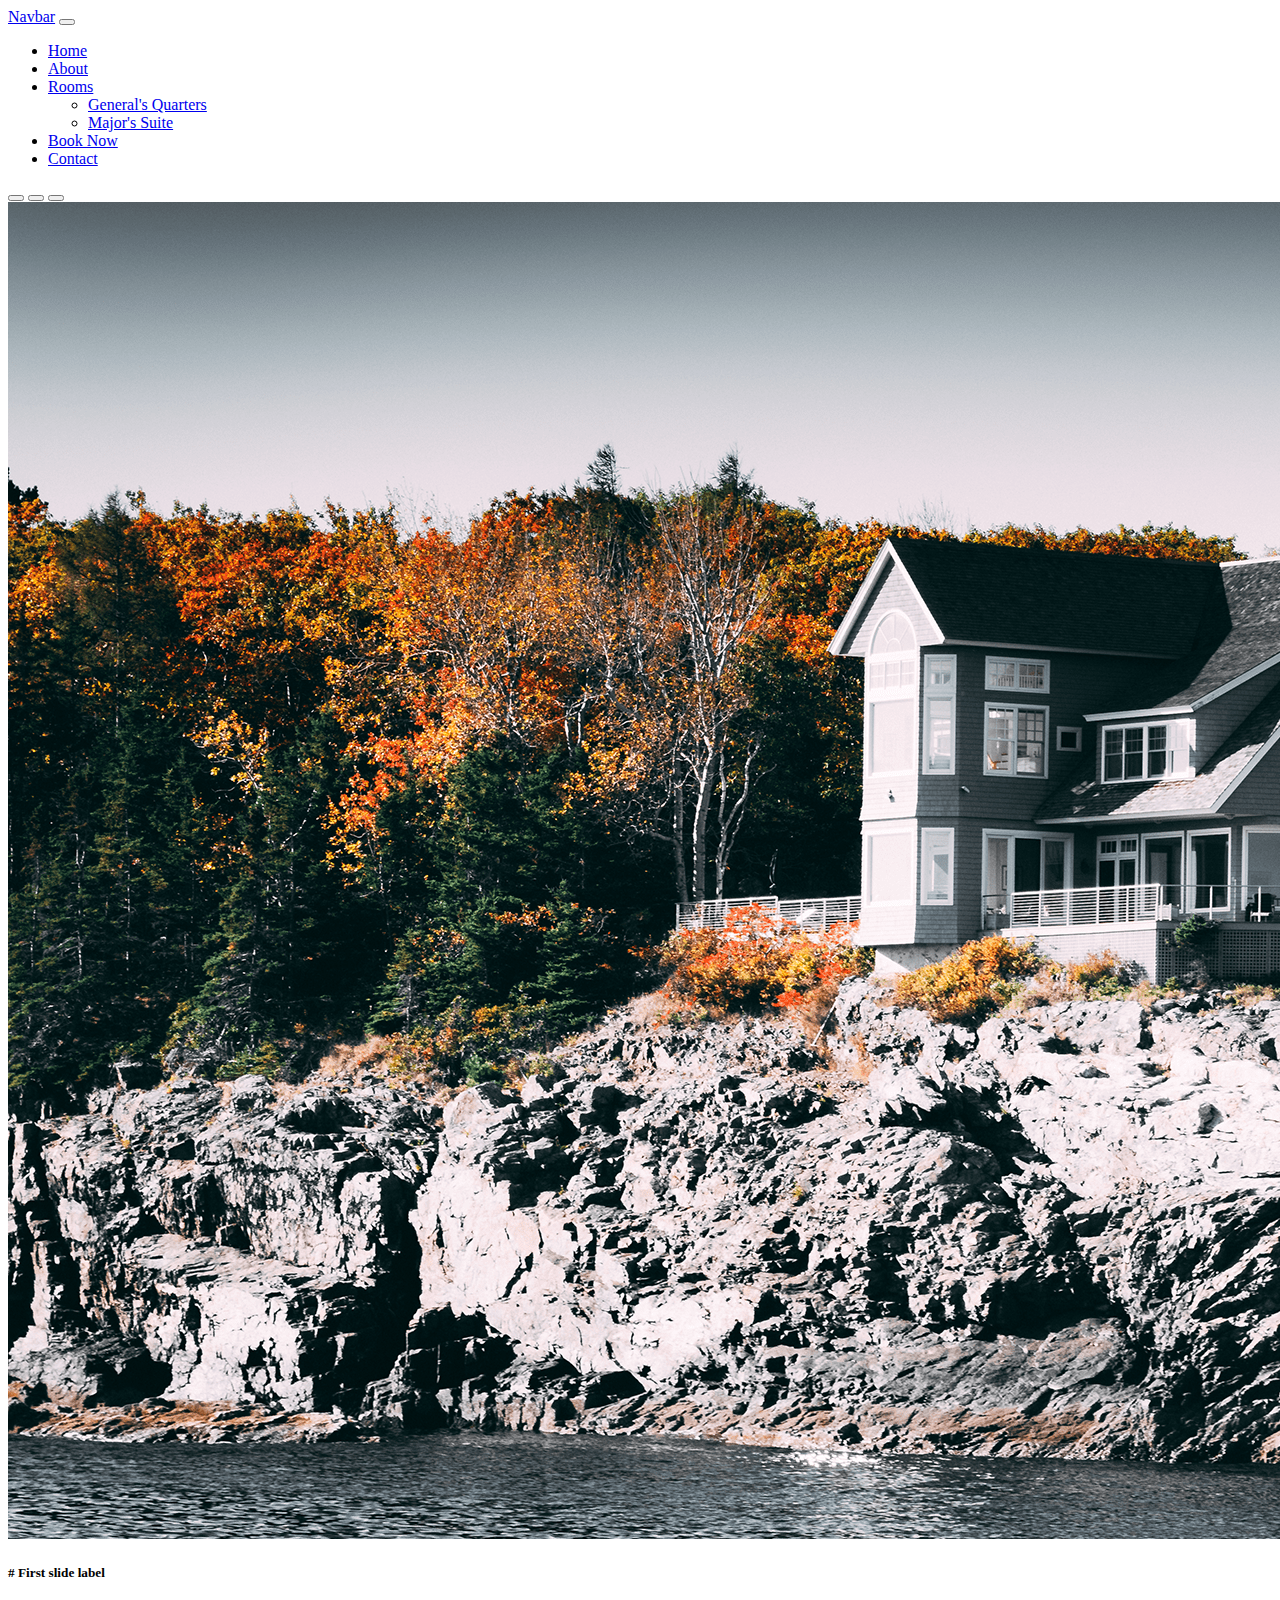
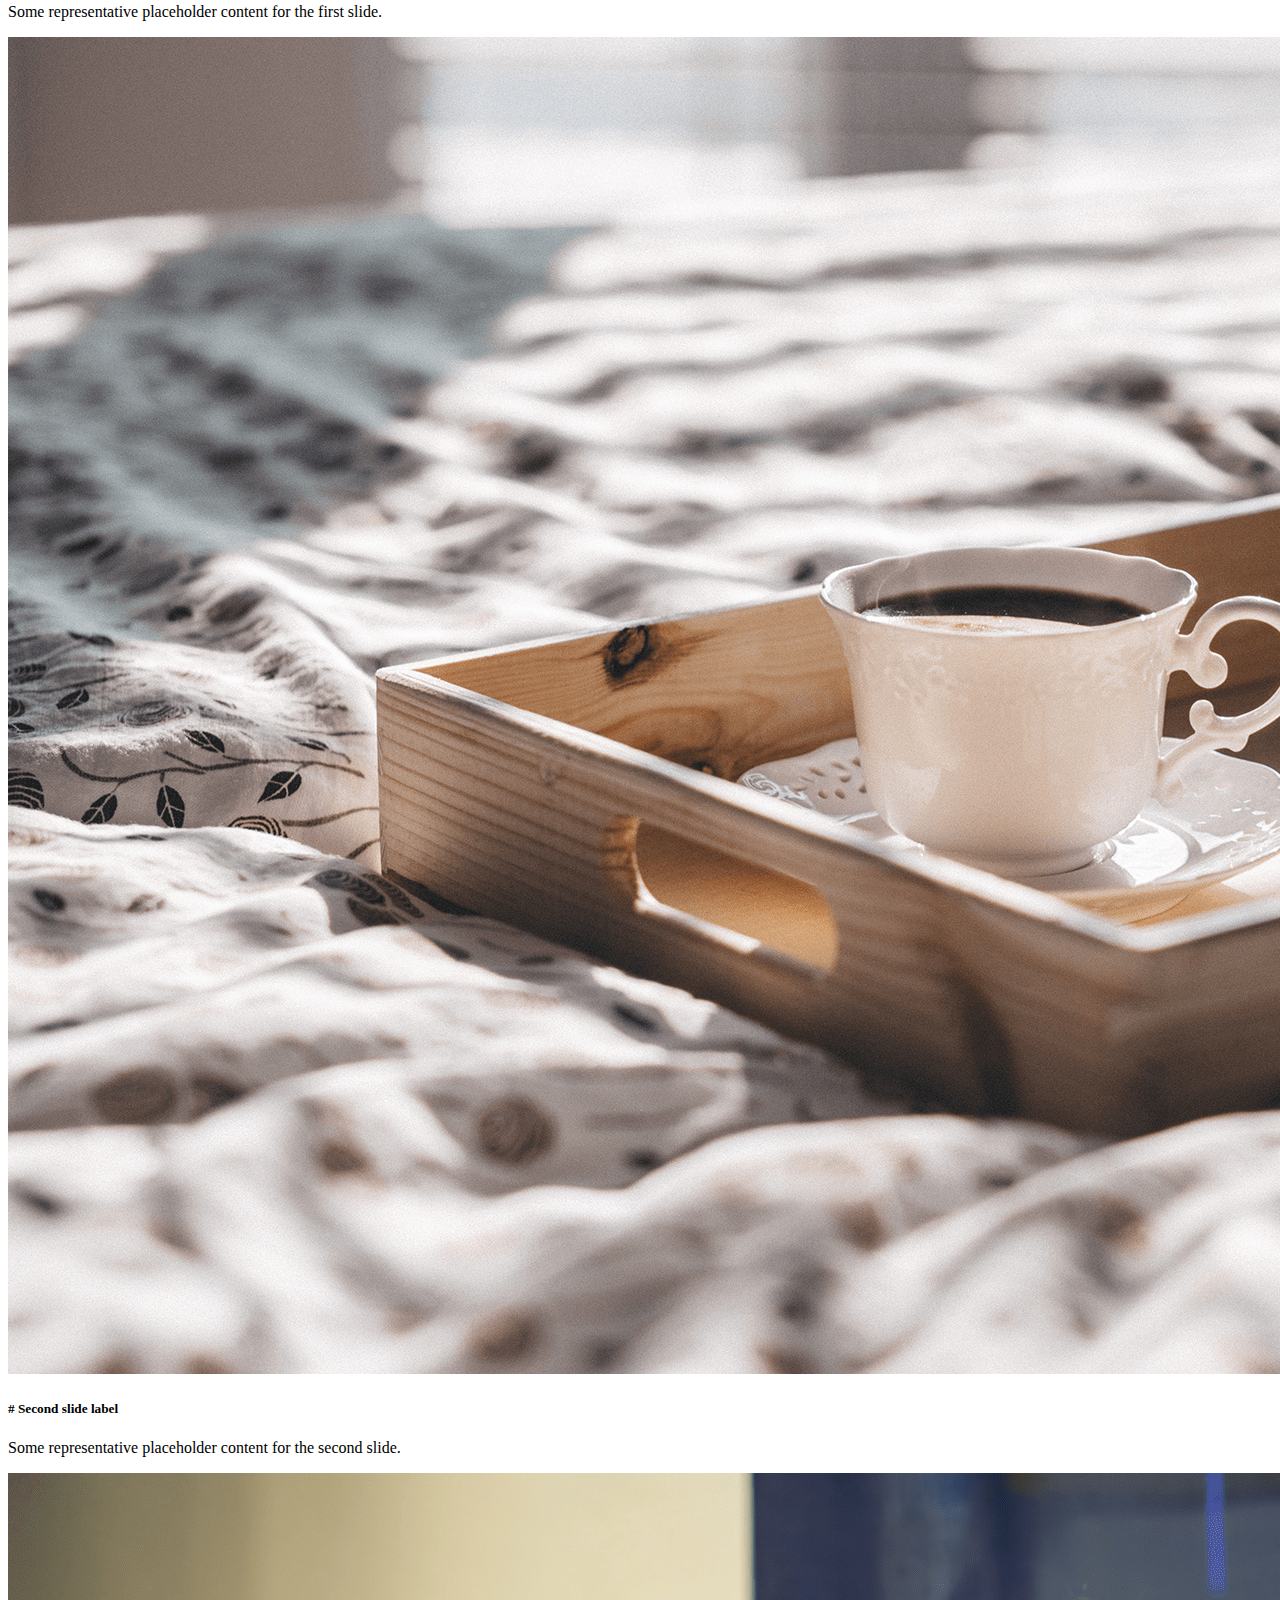
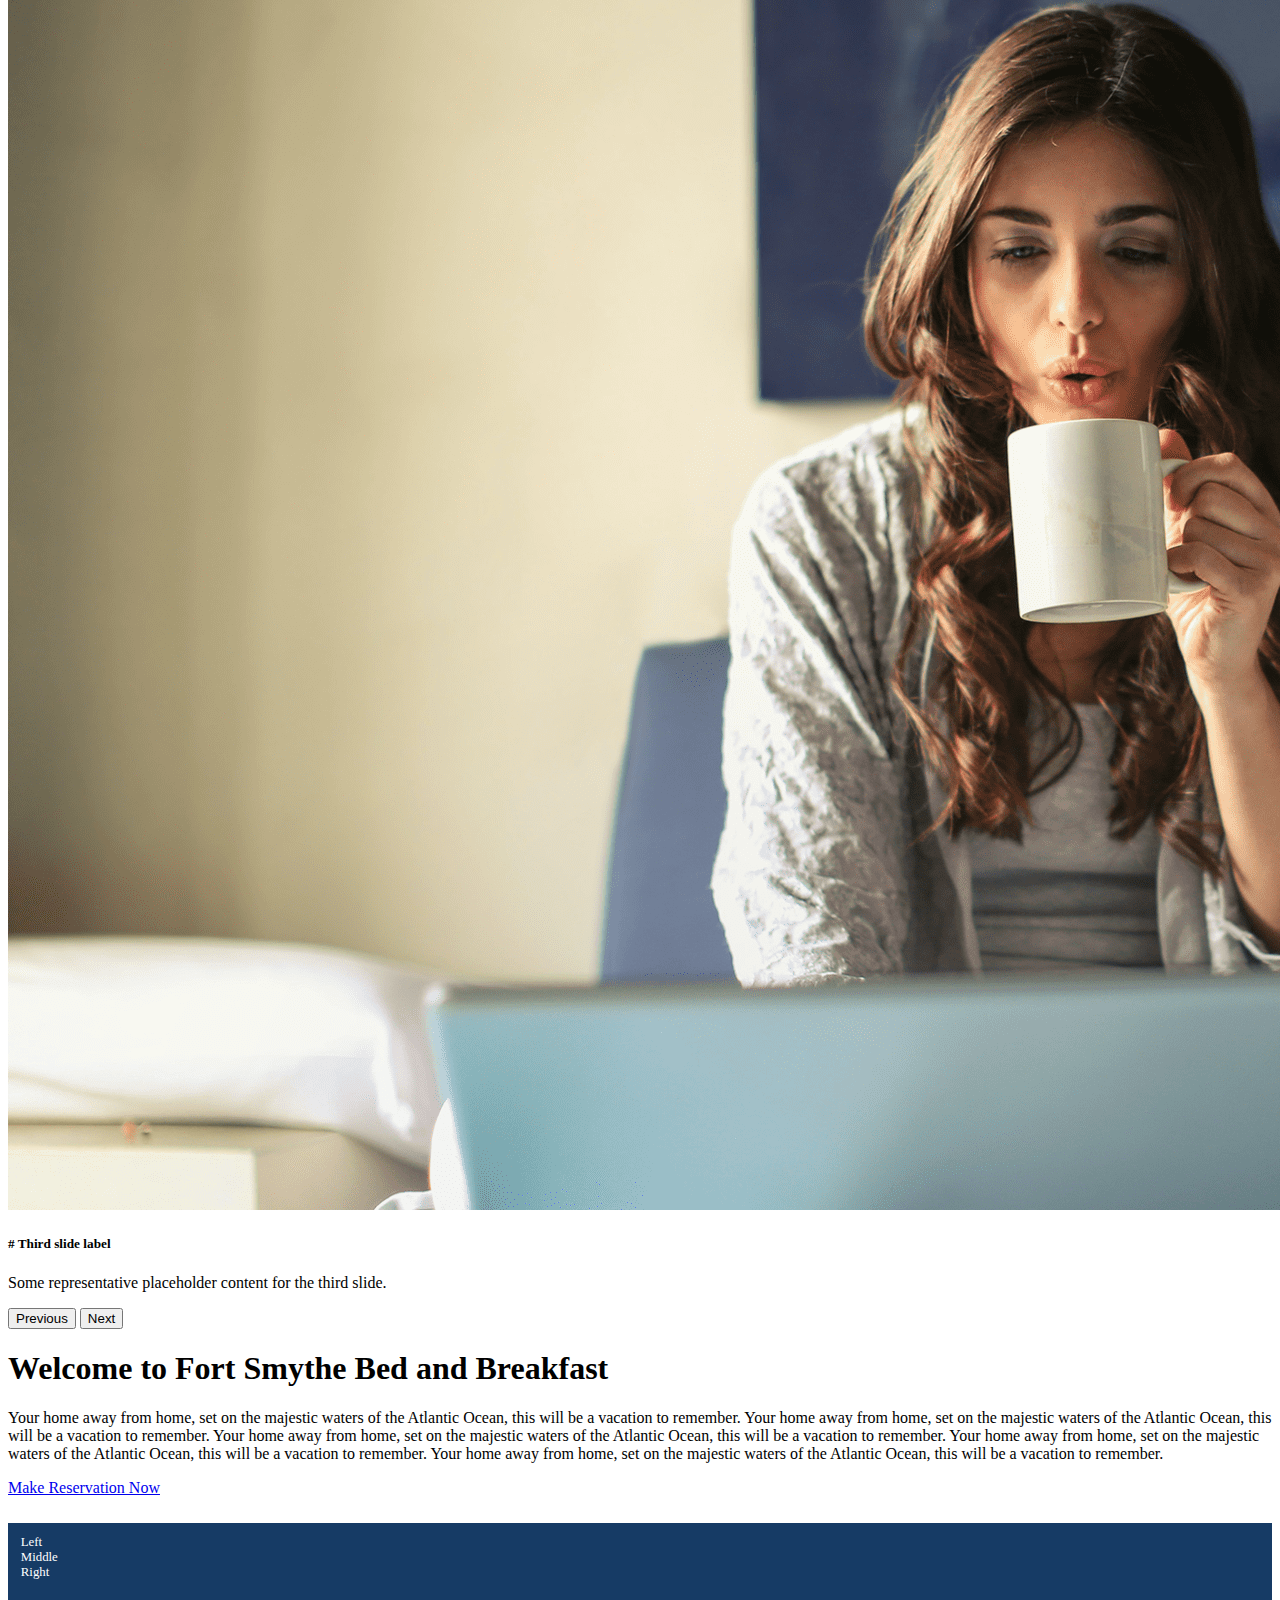
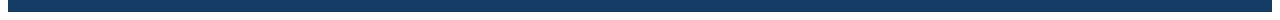
<file: templates/index.html>
<!DOCTYPE html>
<html lang="en">
  <head>
    <meta charset="utf-8">
    <meta name="viewport" content="width=device-width, initial-scale=1">
    <title>Booking App</title>
    <link href="https://cdn.jsdelivr.net/npm/bootstrap@5.3.0/dist/css/bootstrap.min.css" rel="stylesheet" integrity="sha384-9ndCyUaIbzAi2FUVXJi0CjmCapSmO7SnpJef0486qhLnuZ2cdeRhO02iuK6FUUVM" crossorigin="anonymous">

    <style>
      .my-footer {
        height: 5em;
        background-color: #163b65;
        margin-top: 2em;
        padding: 1em;
        color: #FFFFFF;
        font-size: 80%;
      }
    </style>
  </head>
  <body>
    <!-- Navigation Menu -->
    <nav class="navbar navbar-expand-lg bg-body-tertiary" data-bs-theme="dark">
      <div class="container-fluid">
        <a class="navbar-brand" href="#">Navbar</a>
        <button class="navbar-toggler" type="button" data-bs-toggle="collapse" data-bs-target="#navbarSupportedContent" aria-controls="navbarSupportedContent" aria-expanded="false" aria-label="Toggle navigation">
          <span class="navbar-toggler-icon"></span>
        </button>
        <div class="collapse navbar-collapse" id="navbarSupportedContent">
          <ul class="navbar-nav me-auto mb-2 mb-lg-0">
            <li class="nav-item">
              <!-- <a class="nav-link active" aria-current="page" href="/">Home</a> -->
              <a class="nav-link active" aria-current="page" href="index.html">Home</a>
            </li>
            <li class="nav-item">
              <!-- <a class="nav-link" href="/about">About</a> -->
              <a class="nav-link" href="about.html">About</a>
            </li>
            <li class="nav-item dropdown">
              <a class="nav-link dropdown-toggle" href="#" role="button" data-bs-toggle="dropdown" aria-expanded="false">
                Rooms
              </a>
              <ul class="dropdown-menu">
                <!-- 
                  <li><a class="dropdown-item" href="/generals-quarters">General's Quarters</a></li>
                  <li><a class="dropdown-item" href="/majors-suite">Major's Suite</a></li> 
                -->
                <li><a class="dropdown-item" href="generals.html">General's Quarters</a></li>
                <li><a class="dropdown-item" href="majors.html">Major's Suite</a></li>
              </ul>
            </li>
            <li class="nav-item">
              <!-- <a class="nav-link" href="/make-reservation">Book Now</a> -->
              <a class="nav-link" href="reservation.html">Book Now</a>
            </li>
            <li class="nav-item">
              <!-- <a class="nav-link" href="/contact">Contact</a> -->
              <a class="nav-link" href="contact.html">Contact</a>
            </li>
          </ul>
        </div>
      </div>
    </nav>

    <!-- Page Content - Carousel -->
    <div id="main-carousel" class="carousel slide carousel-fade">
      <div class="carousel-indicators">
        <button type="button" data-bs-target="#main-carousel" data-bs-slide-to="0" class="active" aria-current="true" aria-label="Slide 1"></button>
        <button type="button" data-bs-target="#main-carousel" data-bs-slide-to="1" aria-label="Slide 2"></button>
        <button type="button" data-bs-target="#main-carousel" data-bs-slide-to="2" aria-label="Slide 3"></button>
      </div>
      <div class="carousel-inner">
        <div class="carousel-item active">
          <img src="../static/images/outside.png" class="d-block w-100" alt="Woman and coffee">
          <div class="carousel-caption d-none d-md-block">
            <h5># First slide label</h5>
            <p>Some representative placeholder content for the first slide.</p>
          </div>
        </div>
        <div class="carousel-item">
          <img src="../static/images/tray.png" class="d-block w-100" alt="Coffee print image">
          <div class="carousel-caption d-none d-md-block">
            <h5># Second slide label</h5>
            <p>Some representative placeholder content for the second slide.</p>
          </div>
        </div>
        <div class="carousel-item">
          <img src="../static/images/woman-laptop.png" class="d-block w-100" alt="Cafe back image">
          <div class="carousel-caption d-none d-md-block">
            <h5># Third slide label</h5>
            <p>Some representative placeholder content for the third slide.</p>
          </div>
        </div>
      </div>
      <button class="carousel-control-prev" type="button" data-bs-target="#main-carousel" data-bs-slide="prev">
        <span class="carousel-control-prev-icon" aria-hidden="true"></span>
        <span class="visually-hidden">Previous</span>
      </button>
      <button class="carousel-control-next" type="button" data-bs-target="#main-carousel" data-bs-slide="next">
        <span class="carousel-control-next-icon" aria-hidden="true"></span>
        <span class="visually-hidden">Next</span>
      </button>
    </div>

    <!-- Page Content - container -->
    <div class="container">

      <div class="row">
        <div class="col">
          <h1 class="text-center mt-4">Welcome to Fort Smythe Bed and Breakfast</h1>
          <p>
            Your home away from home, set on the majestic waters of the Atlantic Ocean, this will be a vacation to remember.
            Your home away from home, set on the majestic waters of the Atlantic Ocean, this will be a vacation to remember.
            Your home away from home, set on the majestic waters of the Atlantic Ocean, this will be a vacation to remember.
            Your home away from home, set on the majestic waters of the Atlantic Ocean, this will be a vacation to remember.
            Your home away from home, set on the majestic waters of the Atlantic Ocean, this will be a vacation to remember.
          </p>
        </div>
      </div>

      <div class="row">
        <div class="col text-center">
          <a href="/make-reservation" class="btn btn-success">Make Reservation Now</a>
        </div>
      </div>

    </div>

    <!-- Footer -->
    <div class="container-fluid">
      <div class="row my-footer">
        <div class="col">
          Left
        </div>
        <div class="col">
          Middle
        </div>
        <div class="col">
          Right
        </div>
      </div>
    </div>

    <script src="https://cdn.jsdelivr.net/npm/bootstrap@5.3.0/dist/js/bootstrap.bundle.min.js" integrity="sha384-geWF76RCwLtnZ8qwWowPQNguL3RmwHVBC9FhGdlKrxdiJJigb/j/68SIy3Te4Bkz" crossorigin="anonymous"></script>
  </body>
</html>
</file>
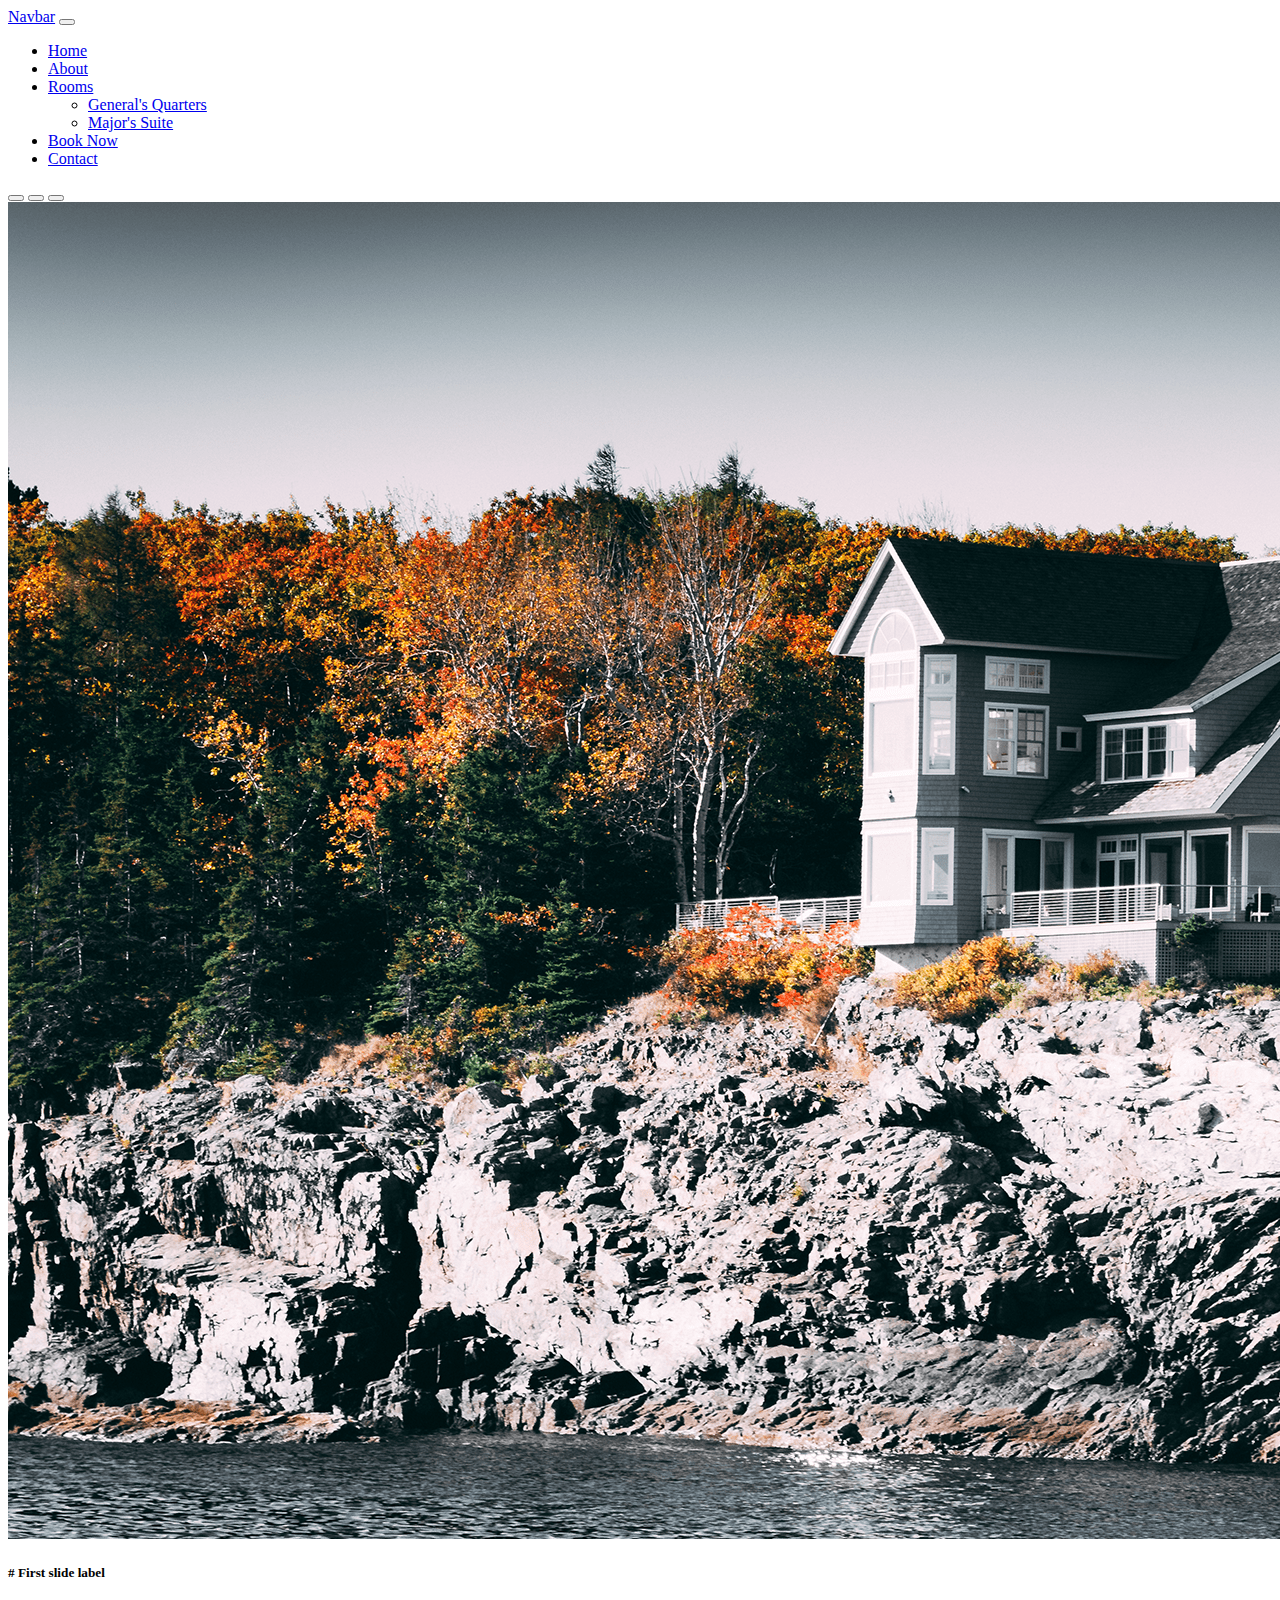
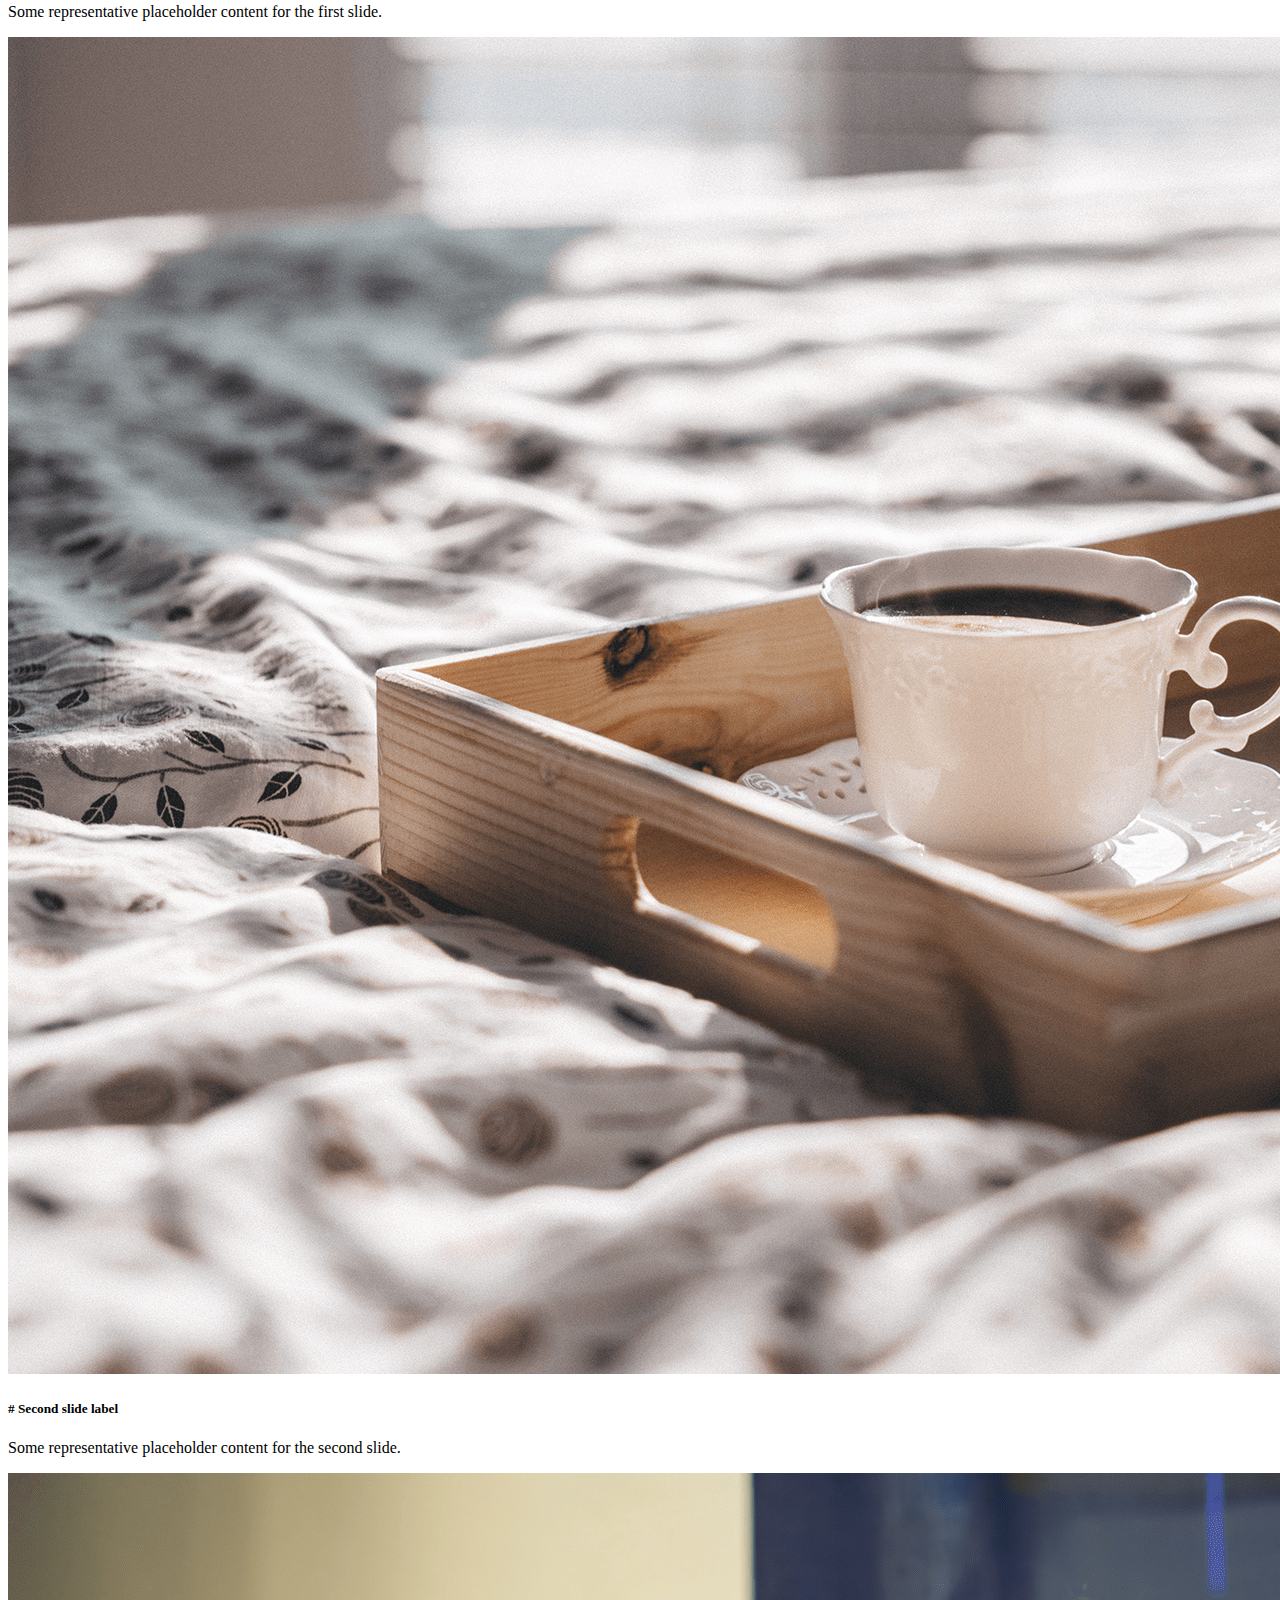
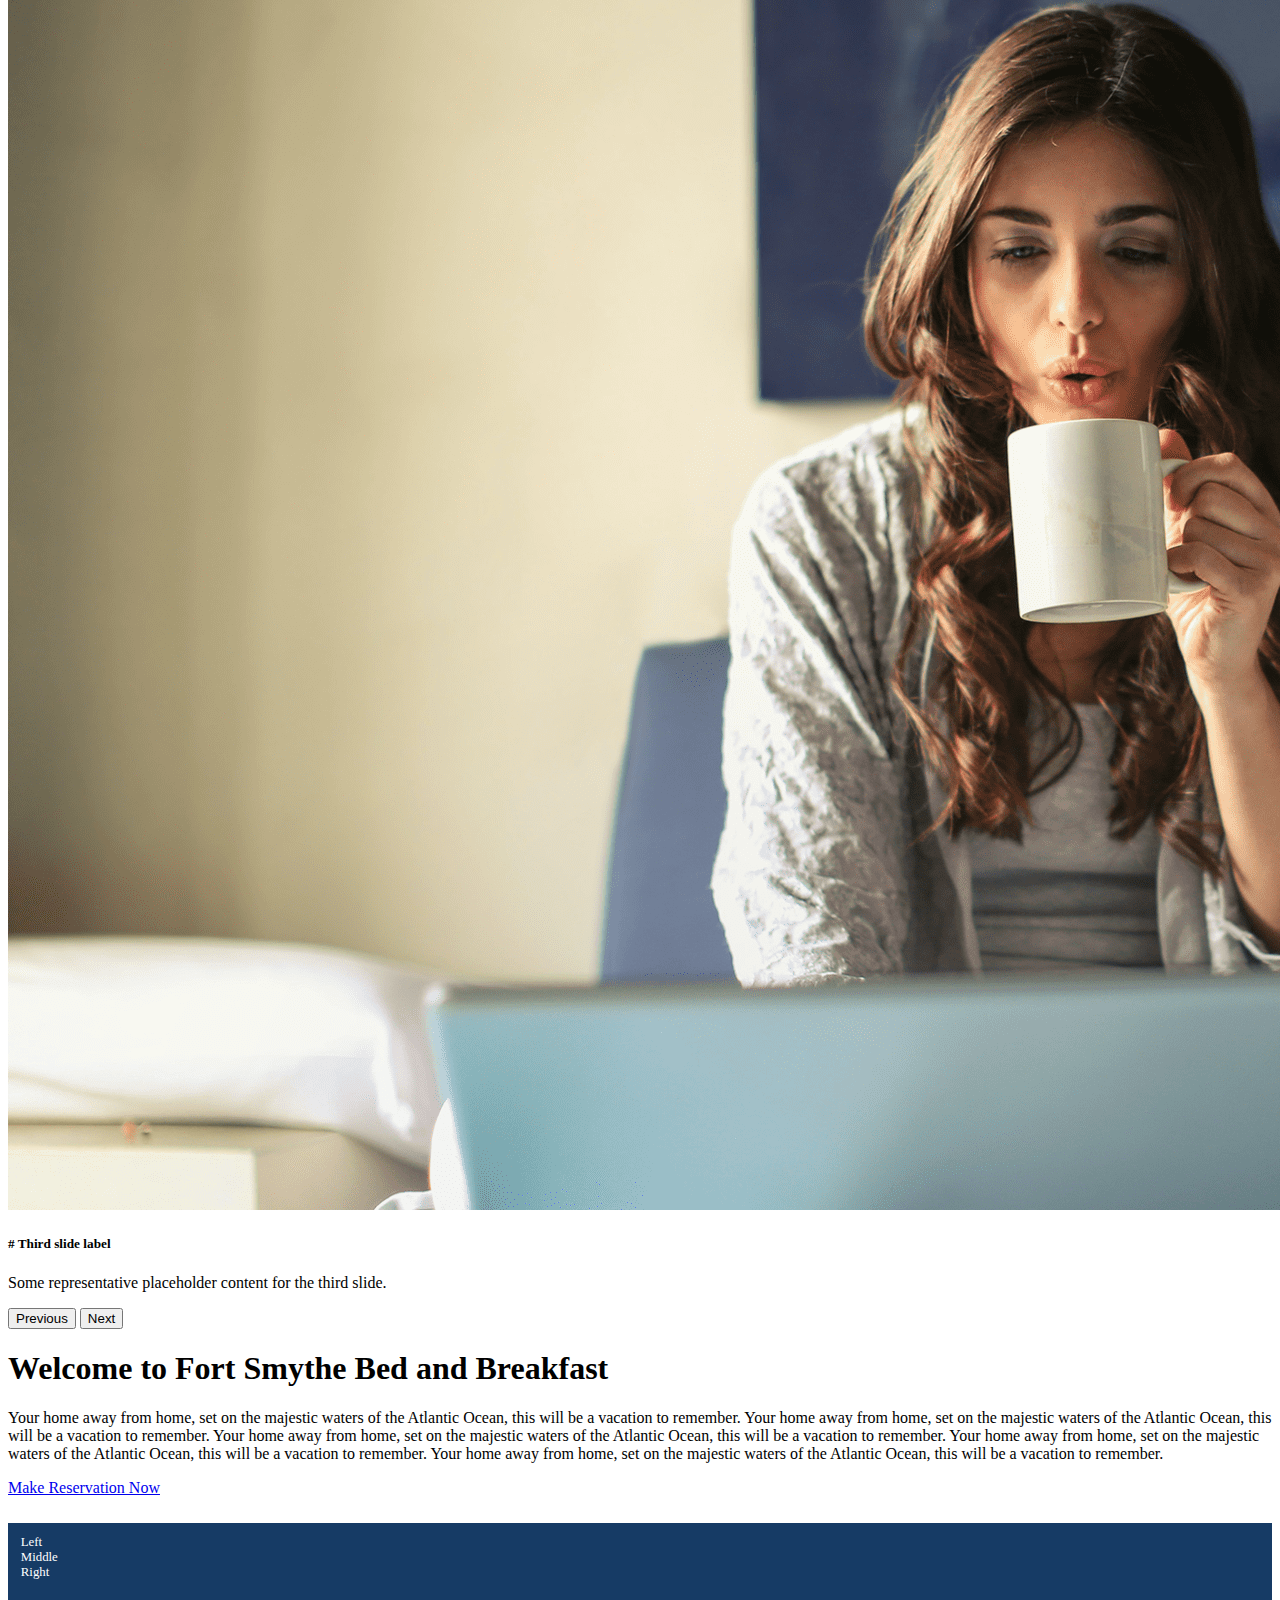
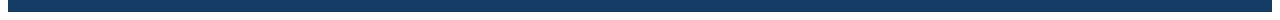
<file: html-source/static/index.html>
<!DOCTYPE html>
<html lang="en">
  <head>
    <meta charset="utf-8">
    <meta name="viewport" content="width=device-width, initial-scale=1">
    <title>Booking App</title>
    <link href="https://cdn.jsdelivr.net/npm/bootstrap@5.3.0/dist/css/bootstrap.min.css" rel="stylesheet" integrity="sha384-9ndCyUaIbzAi2FUVXJi0CjmCapSmO7SnpJef0486qhLnuZ2cdeRhO02iuK6FUUVM" crossorigin="anonymous">

    <style>
      .my-footer {
        height: 5em;
        background-color: #163b65;
        margin-top: 2em;
        padding: 1em;
        color: #FFFFFF;
        font-size: 80%;
      }
    </style>
  </head>
  <body>
    <!-- Navigation Menu -->
    <nav class="navbar navbar-expand-lg bg-body-tertiary" data-bs-theme="dark">
      <div class="container-fluid">
        <a class="navbar-brand" href="#">Navbar</a>
        <button class="navbar-toggler" type="button" data-bs-toggle="collapse" data-bs-target="#navbarSupportedContent" aria-controls="navbarSupportedContent" aria-expanded="false" aria-label="Toggle navigation">
          <span class="navbar-toggler-icon"></span>
        </button>
        <div class="collapse navbar-collapse" id="navbarSupportedContent">
          <ul class="navbar-nav me-auto mb-2 mb-lg-0">
            <li class="nav-item">
              <!-- <a class="nav-link active" aria-current="page" href="/">Home</a> -->
              <a class="nav-link active" aria-current="page" href="index.html">Home</a>
            </li>
            <li class="nav-item">
              <!-- <a class="nav-link" href="/about">About</a> -->
              <a class="nav-link" href="about.html">About</a>
            </li>
            <li class="nav-item dropdown">
              <a class="nav-link dropdown-toggle" href="#" role="button" data-bs-toggle="dropdown" aria-expanded="false">
                Rooms
              </a>
              <ul class="dropdown-menu">
                <!-- 
                  <li><a class="dropdown-item" href="/generals-quarters">General's Quarters</a></li>
                  <li><a class="dropdown-item" href="/majors-suite">Major's Suite</a></li> 
                -->
                <li><a class="dropdown-item" href="generals.html">General's Quarters</a></li>
                <li><a class="dropdown-item" href="majors.html">Major's Suite</a></li>
              </ul>
            </li>
            <li class="nav-item">
              <!-- <a class="nav-link" href="/make-reservation">Book Now</a> -->
              <a class="nav-link" href="reservation.html">Book Now</a>
            </li>
            <li class="nav-item">
              <!-- <a class="nav-link" href="/contact">Contact</a> -->
              <a class="nav-link" href="contact.html">Contact</a>
            </li>
          </ul>
        </div>
      </div>
    </nav>

    <!-- Page Content - Carousel -->
    <div id="main-carousel" class="carousel slide carousel-fade">
      <div class="carousel-indicators">
        <button type="button" data-bs-target="#main-carousel" data-bs-slide-to="0" class="active" aria-current="true" aria-label="Slide 1"></button>
        <button type="button" data-bs-target="#main-carousel" data-bs-slide-to="1" aria-label="Slide 2"></button>
        <button type="button" data-bs-target="#main-carousel" data-bs-slide-to="2" aria-label="Slide 3"></button>
      </div>
      <div class="carousel-inner">
        <div class="carousel-item active">
          <img src="../../static/images/outside.png" class="d-block w-100" alt="Woman and coffee">
          <div class="carousel-caption d-none d-md-block">
            <h5># First slide label</h5>
            <p>Some representative placeholder content for the first slide.</p>
          </div>
        </div>
        <div class="carousel-item">
          <img src="../../static/images/tray.png" class="d-block w-100" alt="Coffee print image">
          <div class="carousel-caption d-none d-md-block">
            <h5># Second slide label</h5>
            <p>Some representative placeholder content for the second slide.</p>
          </div>
        </div>
        <div class="carousel-item">
          <img src="../../static/images/woman-laptop.png" class="d-block w-100" alt="Cafe back image">
          <div class="carousel-caption d-none d-md-block">
            <h5># Third slide label</h5>
            <p>Some representative placeholder content for the third slide.</p>
          </div>
        </div>
      </div>
      <button class="carousel-control-prev" type="button" data-bs-target="#main-carousel" data-bs-slide="prev">
        <span class="carousel-control-prev-icon" aria-hidden="true"></span>
        <span class="visually-hidden">Previous</span>
      </button>
      <button class="carousel-control-next" type="button" data-bs-target="#main-carousel" data-bs-slide="next">
        <span class="carousel-control-next-icon" aria-hidden="true"></span>
        <span class="visually-hidden">Next</span>
      </button>
    </div>

    <!-- Page Content - container -->
    <div class="container">

      <div class="row">
        <div class="col">
          <h1 class="text-center mt-4">Welcome to Fort Smythe Bed and Breakfast</h1>
          <p>
            Your home away from home, set on the majestic waters of the Atlantic Ocean, this will be a vacation to remember.
            Your home away from home, set on the majestic waters of the Atlantic Ocean, this will be a vacation to remember.
            Your home away from home, set on the majestic waters of the Atlantic Ocean, this will be a vacation to remember.
            Your home away from home, set on the majestic waters of the Atlantic Ocean, this will be a vacation to remember.
            Your home away from home, set on the majestic waters of the Atlantic Ocean, this will be a vacation to remember.
          </p>
        </div>
      </div>

      <div class="row">
        <div class="col text-center">
          <a href="/make-reservation" class="btn btn-success">Make Reservation Now</a>
        </div>
      </div>

    </div>

    <!-- Footer -->
    <div class="container-fluid">
      <div class="row my-footer">
        <div class="col">
          Left
        </div>
        <div class="col">
          Middle
        </div>
        <div class="col">
          Right
        </div>
      </div>
    </div>

    <script src="https://cdn.jsdelivr.net/npm/bootstrap@5.3.0/dist/js/bootstrap.bundle.min.js" integrity="sha384-geWF76RCwLtnZ8qwWowPQNguL3RmwHVBC9FhGdlKrxdiJJigb/j/68SIy3Te4Bkz" crossorigin="anonymous"></script>
  </body>
</html>
</file>
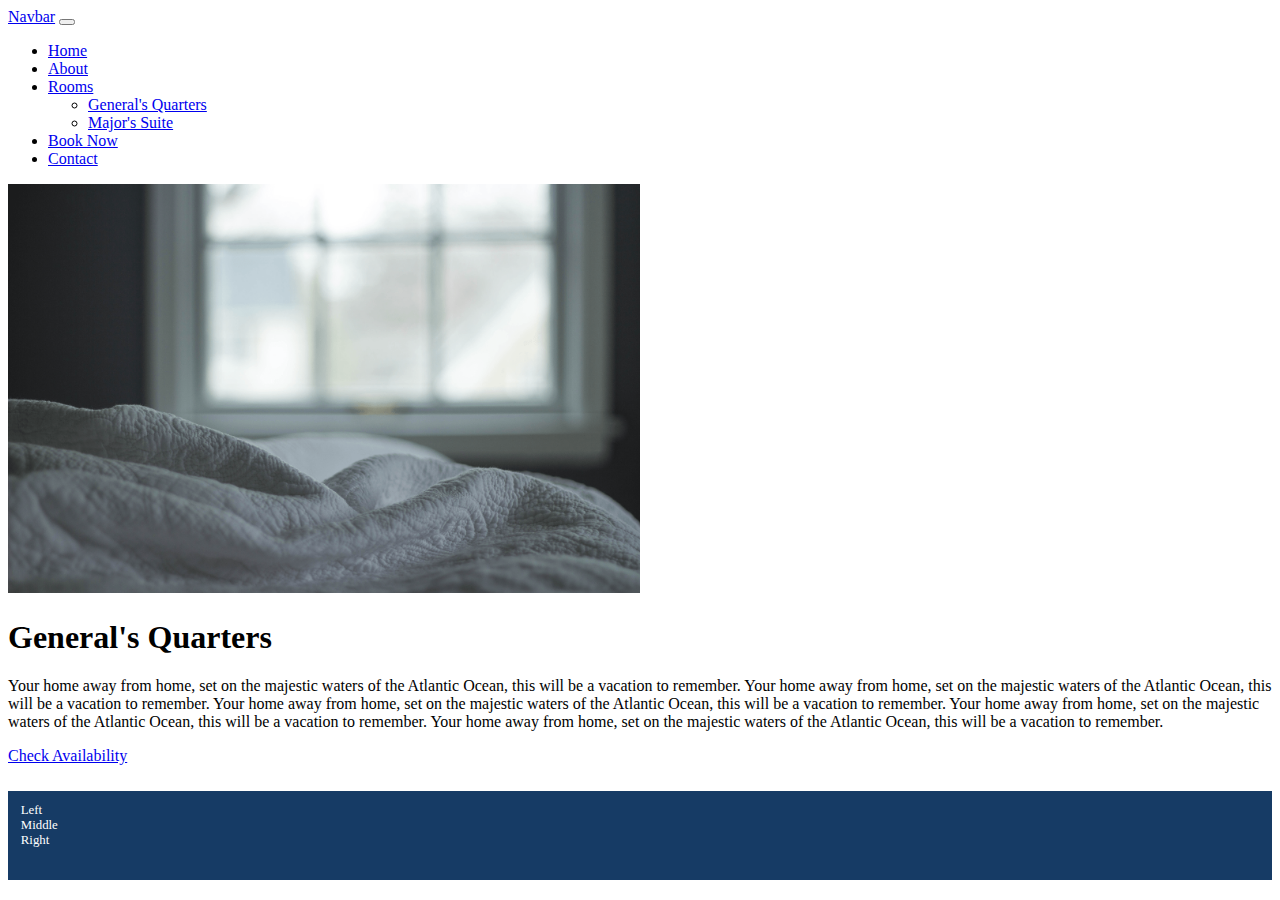
<file: templates/generals.html>
<!DOCTYPE html>
<html lang="en">
  <head>
    <meta charset="utf-8">
    <meta name="viewport" content="width=device-width, initial-scale=1">
    <title>Booking App</title>
    <link href="https://cdn.jsdelivr.net/npm/bootstrap@5.3.0/dist/css/bootstrap.min.css" rel="stylesheet" integrity="sha384-9ndCyUaIbzAi2FUVXJi0CjmCapSmO7SnpJef0486qhLnuZ2cdeRhO02iuK6FUUVM" crossorigin="anonymous">

    <style>
      .my-footer {
        height: 5em;
        background-color: #163b65;
        margin-top: 2em;
        padding: 1em;
        color: #FFFFFF;
        font-size: 80%;
      }

      .room-image {
        max-width: 50%;
      }

    </style>
  </head>
  <body>
    <!-- Navigation Menu -->
    <nav class="navbar navbar-expand-lg bg-body-tertiary" data-bs-theme="dark">
      <div class="container-fluid">
        <a class="navbar-brand" href="#">Navbar</a>
        <button class="navbar-toggler" type="button" data-bs-toggle="collapse" data-bs-target="#navbarSupportedContent" aria-controls="navbarSupportedContent" aria-expanded="false" aria-label="Toggle navigation">
          <span class="navbar-toggler-icon"></span>
        </button>
        <div class="collapse navbar-collapse" id="navbarSupportedContent">
          <ul class="navbar-nav me-auto mb-2 mb-lg-0">
            <li class="nav-item">
              <!-- <a class="nav-link active" aria-current="page" href="/">Home</a> -->
              <a class="nav-link active" aria-current="page" href="index.html">Home</a>
            </li>
            <li class="nav-item">
              <!-- <a class="nav-link" href="/about">About</a> -->
              <a class="nav-link" href="about.html">About</a>
            </li>
            <li class="nav-item dropdown">
              <a class="nav-link dropdown-toggle" href="#" role="button" data-bs-toggle="dropdown" aria-expanded="false">
                Rooms
              </a>
              <ul class="dropdown-menu">
                <!-- 
                  <li><a class="dropdown-item" href="/generals-quarters">General's Quarters</a></li>
                  <li><a class="dropdown-item" href="/majors-suite">Major's Suite</a></li> 
                -->
                <li><a class="dropdown-item" href="generals.html">General's Quarters</a></li>
                <li><a class="dropdown-item" href="majors.html">Major's Suite</a></li>
              </ul>
            </li>
            <li class="nav-item">
              <!-- <a class="nav-link" href="/make-reservation">Book Now</a> -->
              <a class="nav-link" href="reservation.html">Book Now</a>
            </li>
            <li class="nav-item">
              <!-- <a class="nav-link" href="/contact">Contact</a> -->
              <a class="nav-link" href="contact.html">Contact</a>
            </li>
          </ul>
        </div>
      </div>
    </nav>

    <!-- Page Content - container -->
    <div class="container">

      <div class="row">
        <div class="col">
          <img src="../static/images/generals-quarters.png" class="img-fluid img-thumbnail mx-auto d-block room-image" alt="room image">
        </div>       
      </div>

      <div class="row">
        <div class="col">
          <h1 class="text-center mt-4">General's Quarters</h1>
          <p>
            Your home away from home, set on the majestic waters of the Atlantic Ocean, this will be a vacation to remember.
            Your home away from home, set on the majestic waters of the Atlantic Ocean, this will be a vacation to remember.
            Your home away from home, set on the majestic waters of the Atlantic Ocean, this will be a vacation to remember.
            Your home away from home, set on the majestic waters of the Atlantic Ocean, this will be a vacation to remember.
            Your home away from home, set on the majestic waters of the Atlantic Ocean, this will be a vacation to remember.
          </p>
        </div>
      </div>

      <div class="row">
        <div class="col text-center">
          <a href="/make-reservation-gq" class="btn btn-success">Check Availability</a>
        </div>
      </div>

    </div>

    <!-- Footer -->
    <div class="container-fluid">
      <div class="row my-footer">
        <div class="col">
          Left
        </div>
        <div class="col">
          Middle
        </div>
        <div class="col">
          Right
        </div>
      </div>
    </div>

    <script src="https://cdn.jsdelivr.net/npm/bootstrap@5.3.0/dist/js/bootstrap.bundle.min.js" integrity="sha384-geWF76RCwLtnZ8qwWowPQNguL3RmwHVBC9FhGdlKrxdiJJigb/j/68SIy3Te4Bkz" crossorigin="anonymous"></script>
  </body>
</html>
</file>
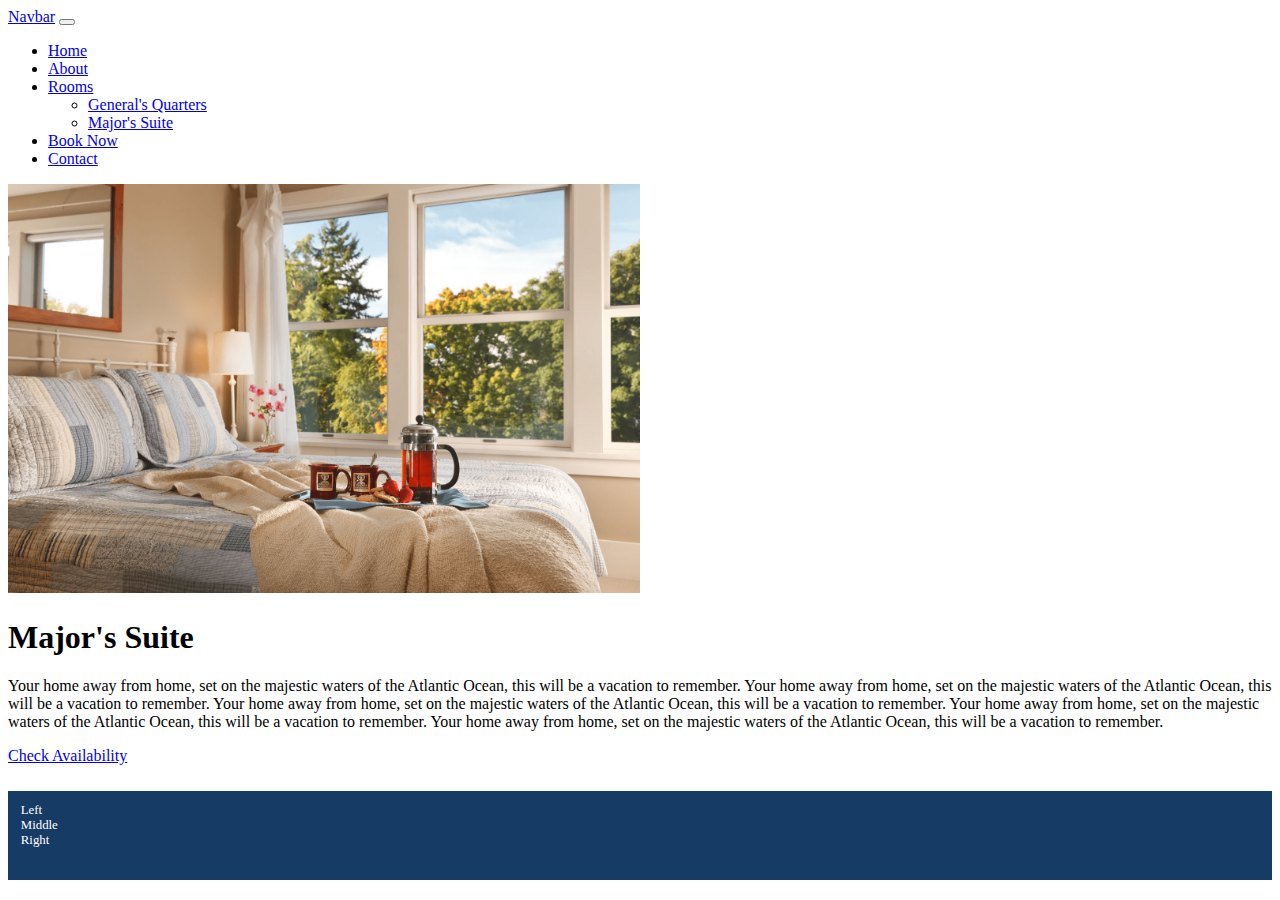
<file: templates/majors.html>
<!DOCTYPE html>
<html lang="en">
  <head>
    <meta charset="utf-8">
    <meta name="viewport" content="width=device-width, initial-scale=1">
    <title>Booking App</title>
    <link href="https://cdn.jsdelivr.net/npm/bootstrap@5.3.0/dist/css/bootstrap.min.css" rel="stylesheet" integrity="sha384-9ndCyUaIbzAi2FUVXJi0CjmCapSmO7SnpJef0486qhLnuZ2cdeRhO02iuK6FUUVM" crossorigin="anonymous">

    <style>
      .my-footer {
        height: 5em;
        background-color: #163b65;
        margin-top: 2em;
        padding: 1em;
        color: #FFFFFF;
        font-size: 80%;
      }

      .room-image {
        max-width: 50%;
      }
      
    </style>
  </head>
  <body>
    <!-- Navigation Menu -->
    <nav class="navbar navbar-expand-lg bg-body-tertiary" data-bs-theme="dark">
      <div class="container-fluid">
        <a class="navbar-brand" href="#">Navbar</a>
        <button class="navbar-toggler" type="button" data-bs-toggle="collapse" data-bs-target="#navbarSupportedContent" aria-controls="navbarSupportedContent" aria-expanded="false" aria-label="Toggle navigation">
          <span class="navbar-toggler-icon"></span>
        </button>
        <div class="collapse navbar-collapse" id="navbarSupportedContent">
          <ul class="navbar-nav me-auto mb-2 mb-lg-0">
            <li class="nav-item">
              <!-- <a class="nav-link active" aria-current="page" href="/">Home</a> -->
              <a class="nav-link active" aria-current="page" href="index.html">Home</a>
            </li>
            <li class="nav-item">
              <!-- <a class="nav-link" href="/about">About</a> -->
              <a class="nav-link" href="about.html">About</a>
            </li>
            <li class="nav-item dropdown">
              <a class="nav-link dropdown-toggle" href="#" role="button" data-bs-toggle="dropdown" aria-expanded="false">
                Rooms
              </a>
              <ul class="dropdown-menu">
                <!-- 
                  <li><a class="dropdown-item" href="/generals-quarters">General's Quarters</a></li>
                  <li><a class="dropdown-item" href="/majors-suite">Major's Suite</a></li> 
                -->
                <li><a class="dropdown-item" href="generals.html">General's Quarters</a></li>
                <li><a class="dropdown-item" href="majors.html">Major's Suite</a></li>
              </ul>
            </li>
            <li class="nav-item">
              <!-- <a class="nav-link" href="/make-reservation">Book Now</a> -->
              <a class="nav-link" href="reservation.html">Book Now</a>
            </li>
            <li class="nav-item">
              <!-- <a class="nav-link" href="/contact">Contact</a> -->
              <a class="nav-link" href="contact.html">Contact</a>
            </li>
          </ul>
        </div>
      </div>
    </nav>

    <!-- Page Content - container -->
    <div class="container">

      <div class="row">
        <div class="col">
          <img src="../static/images/majors-suite.png" class="img-fluid img-thumbnail mx-auto d-block room-image" alt="room image">
        </div>       
      </div>

      <div class="row">
        <div class="col">
          <h1 class="text-center mt-4">Major's Suite</h1>
          <p>
            Your home away from home, set on the majestic waters of the Atlantic Ocean, this will be a vacation to remember.
            Your home away from home, set on the majestic waters of the Atlantic Ocean, this will be a vacation to remember.
            Your home away from home, set on the majestic waters of the Atlantic Ocean, this will be a vacation to remember.
            Your home away from home, set on the majestic waters of the Atlantic Ocean, this will be a vacation to remember.
            Your home away from home, set on the majestic waters of the Atlantic Ocean, this will be a vacation to remember.
          </p>
        </div>
      </div>

      <div class="row">
        <div class="col text-center">
          <a href="/make-reservation-ms" class="btn btn-success">Check Availability</a>
        </div>
      </div>

    </div>

    <!-- Footer -->
    <div class="container-fluid">
      <div class="row my-footer">
        <div class="col">
          Left
        </div>
        <div class="col">
          Middle
        </div>
        <div class="col">
          Right
        </div>
      </div>
    </div>
    <script src="https://cdn.jsdelivr.net/npm/bootstrap@5.3.0/dist/js/bootstrap.bundle.min.js" integrity="sha384-geWF76RCwLtnZ8qwWowPQNguL3RmwHVBC9FhGdlKrxdiJJigb/j/68SIy3Te4Bkz" crossorigin="anonymous"></script>
  </body>
</html>
</file>
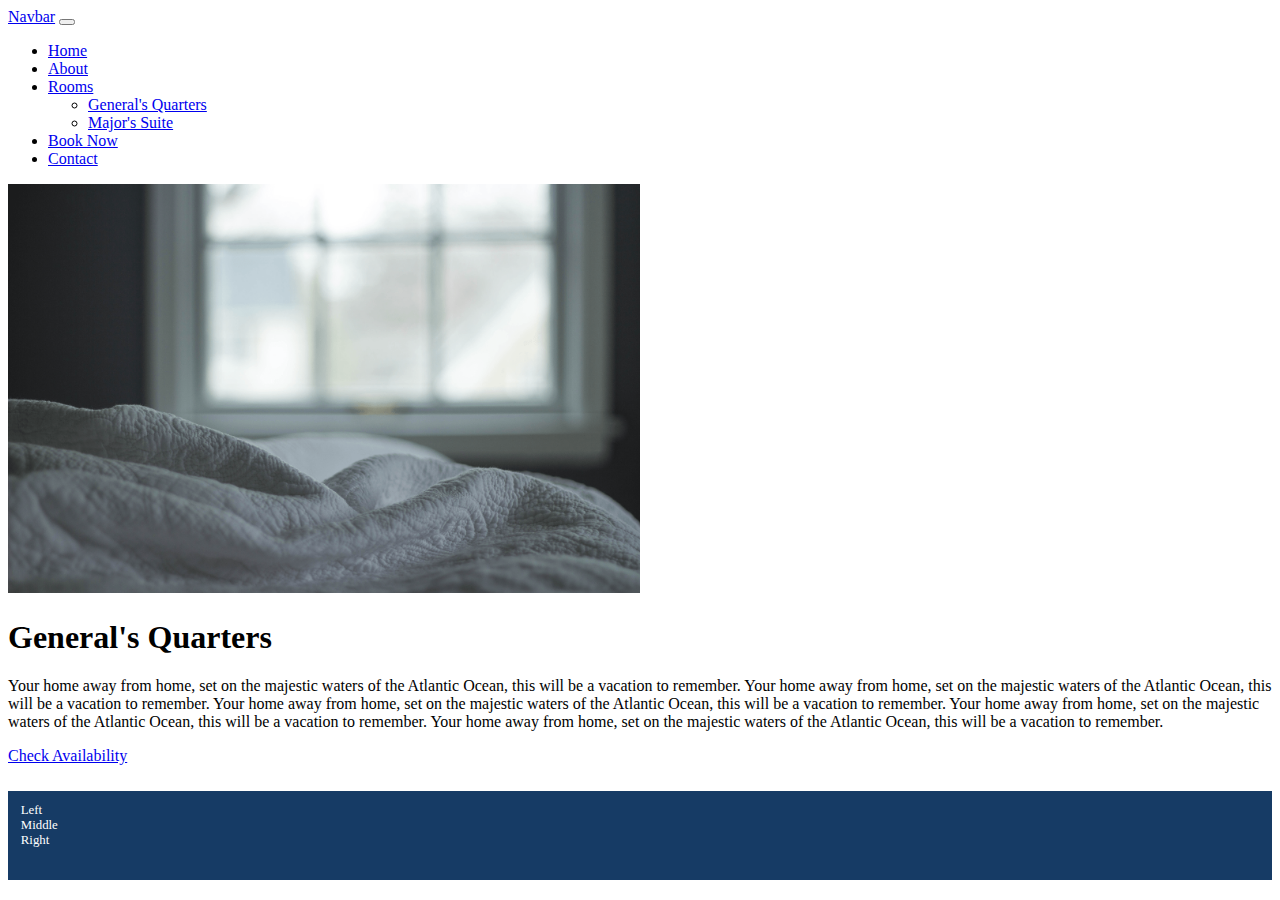
<file: html-source/static/generals.html>
<!DOCTYPE html>
<html lang="en">
  <head>
    <meta charset="utf-8">
    <meta name="viewport" content="width=device-width, initial-scale=1">
    <title>Booking App</title>
    <link href="https://cdn.jsdelivr.net/npm/bootstrap@5.3.0/dist/css/bootstrap.min.css" rel="stylesheet" integrity="sha384-9ndCyUaIbzAi2FUVXJi0CjmCapSmO7SnpJef0486qhLnuZ2cdeRhO02iuK6FUUVM" crossorigin="anonymous">

    <style>
      .my-footer {
        height: 5em;
        background-color: #163b65;
        margin-top: 2em;
        padding: 1em;
        color: #FFFFFF;
        font-size: 80%;
      }

      .room-image {
        max-width: 50%;
      }

    </style>
  </head>
  <body>
    <!-- Navigation Menu -->
    <nav class="navbar navbar-expand-lg bg-body-tertiary" data-bs-theme="dark">
      <div class="container-fluid">
        <a class="navbar-brand" href="#">Navbar</a>
        <button class="navbar-toggler" type="button" data-bs-toggle="collapse" data-bs-target="#navbarSupportedContent" aria-controls="navbarSupportedContent" aria-expanded="false" aria-label="Toggle navigation">
          <span class="navbar-toggler-icon"></span>
        </button>
        <div class="collapse navbar-collapse" id="navbarSupportedContent">
          <ul class="navbar-nav me-auto mb-2 mb-lg-0">
            <li class="nav-item">
              <!-- <a class="nav-link active" aria-current="page" href="/">Home</a> -->
              <a class="nav-link active" aria-current="page" href="index.html">Home</a>
            </li>
            <li class="nav-item">
              <!-- <a class="nav-link" href="/about">About</a> -->
              <a class="nav-link" href="about.html">About</a>
            </li>
            <li class="nav-item dropdown">
              <a class="nav-link dropdown-toggle" href="#" role="button" data-bs-toggle="dropdown" aria-expanded="false">
                Rooms
              </a>
              <ul class="dropdown-menu">
                <!-- 
                  <li><a class="dropdown-item" href="/generals-quarters">General's Quarters</a></li>
                  <li><a class="dropdown-item" href="/majors-suite">Major's Suite</a></li> 
                -->
                <li><a class="dropdown-item" href="generals.html">General's Quarters</a></li>
                <li><a class="dropdown-item" href="majors.html">Major's Suite</a></li>
              </ul>
            </li>
            <li class="nav-item">
              <!-- <a class="nav-link" href="/make-reservation">Book Now</a> -->
              <a class="nav-link" href="reservation.html">Book Now</a>
            </li>
            <li class="nav-item">
              <!-- <a class="nav-link" href="/contact">Contact</a> -->
              <a class="nav-link" href="contact.html">Contact</a>
            </li>
          </ul>
        </div>
      </div>
    </nav>

    <!-- Page Content - container -->
    <div class="container">

      <div class="row">
        <div class="col">
          <img src="../../static/images/generals-quarters.png" class="img-fluid img-thumbnail mx-auto d-block room-image" alt="room image">
        </div>       
      </div>

      <div class="row">
        <div class="col">
          <h1 class="text-center mt-4">General's Quarters</h1>
          <p>
            Your home away from home, set on the majestic waters of the Atlantic Ocean, this will be a vacation to remember.
            Your home away from home, set on the majestic waters of the Atlantic Ocean, this will be a vacation to remember.
            Your home away from home, set on the majestic waters of the Atlantic Ocean, this will be a vacation to remember.
            Your home away from home, set on the majestic waters of the Atlantic Ocean, this will be a vacation to remember.
            Your home away from home, set on the majestic waters of the Atlantic Ocean, this will be a vacation to remember.
          </p>
        </div>
      </div>

      <div class="row">
        <div class="col text-center">
          <a href="/make-reservation-gq" class="btn btn-success">Check Availability</a>
        </div>
      </div>

    </div>

    <!-- Footer -->
    <div class="container-fluid">
      <div class="row my-footer">
        <div class="col">
          Left
        </div>
        <div class="col">
          Middle
        </div>
        <div class="col">
          Right
        </div>
      </div>
    </div>

    <script src="https://cdn.jsdelivr.net/npm/bootstrap@5.3.0/dist/js/bootstrap.bundle.min.js" integrity="sha384-geWF76RCwLtnZ8qwWowPQNguL3RmwHVBC9FhGdlKrxdiJJigb/j/68SIy3Te4Bkz" crossorigin="anonymous"></script>
  </body>
</html>
</file>
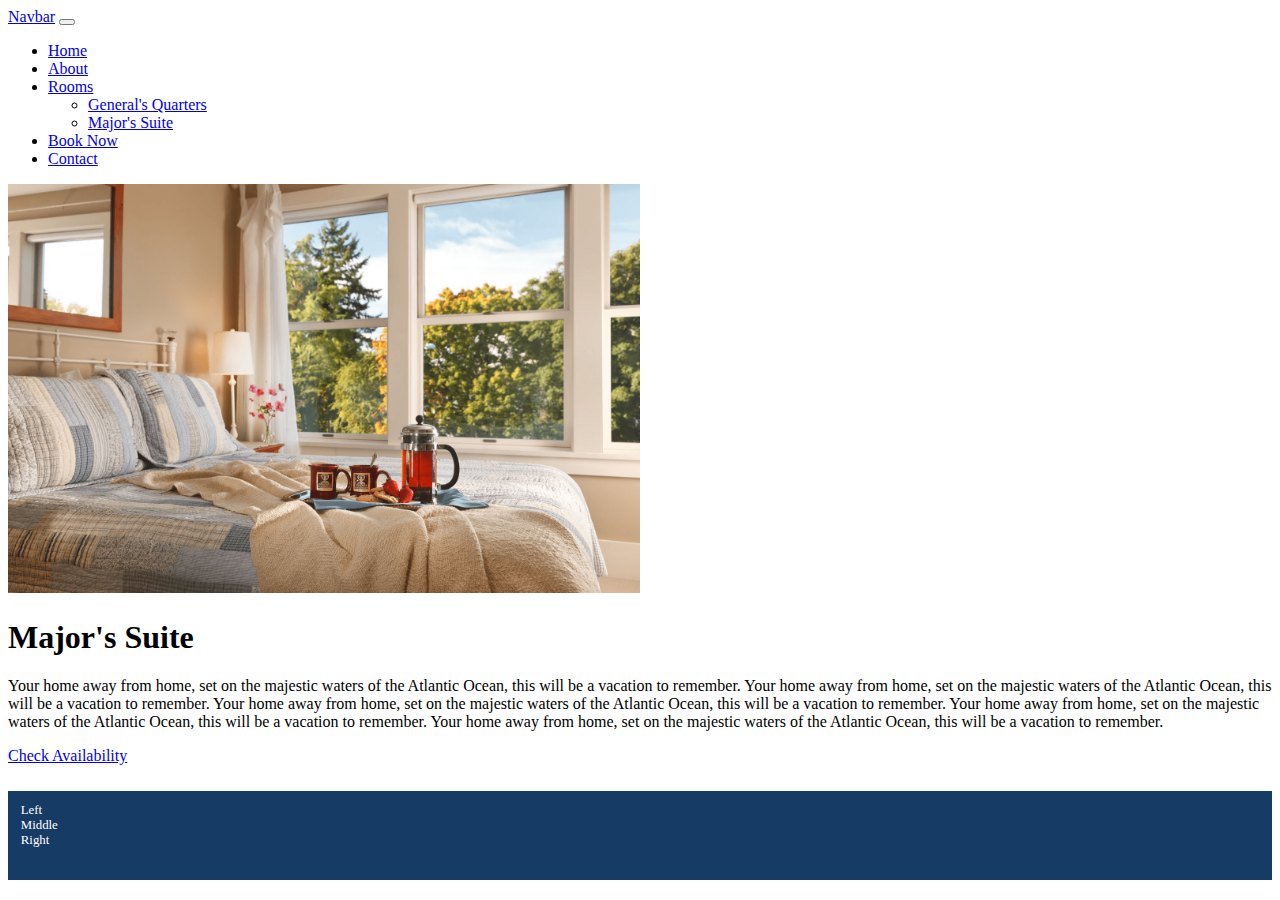
<file: html-source/static/majors.html>
<!DOCTYPE html>
<html lang="en">
  <head>
    <meta charset="utf-8">
    <meta name="viewport" content="width=device-width, initial-scale=1">
    <title>Booking App</title>
    <link href="https://cdn.jsdelivr.net/npm/bootstrap@5.3.0/dist/css/bootstrap.min.css" rel="stylesheet" integrity="sha384-9ndCyUaIbzAi2FUVXJi0CjmCapSmO7SnpJef0486qhLnuZ2cdeRhO02iuK6FUUVM" crossorigin="anonymous">

    <style>
      .my-footer {
        height: 5em;
        background-color: #163b65;
        margin-top: 2em;
        padding: 1em;
        color: #FFFFFF;
        font-size: 80%;
      }

      .room-image {
        max-width: 50%;
      }
      
    </style>
  </head>
  <body>
    <!-- Navigation Menu -->
    <nav class="navbar navbar-expand-lg bg-body-tertiary" data-bs-theme="dark">
      <div class="container-fluid">
        <a class="navbar-brand" href="#">Navbar</a>
        <button class="navbar-toggler" type="button" data-bs-toggle="collapse" data-bs-target="#navbarSupportedContent" aria-controls="navbarSupportedContent" aria-expanded="false" aria-label="Toggle navigation">
          <span class="navbar-toggler-icon"></span>
        </button>
        <div class="collapse navbar-collapse" id="navbarSupportedContent">
          <ul class="navbar-nav me-auto mb-2 mb-lg-0">
            <li class="nav-item">
              <!-- <a class="nav-link active" aria-current="page" href="/">Home</a> -->
              <a class="nav-link active" aria-current="page" href="index.html">Home</a>
            </li>
            <li class="nav-item">
              <!-- <a class="nav-link" href="/about">About</a> -->
              <a class="nav-link" href="about.html">About</a>
            </li>
            <li class="nav-item dropdown">
              <a class="nav-link dropdown-toggle" href="#" role="button" data-bs-toggle="dropdown" aria-expanded="false">
                Rooms
              </a>
              <ul class="dropdown-menu">
                <!-- 
                  <li><a class="dropdown-item" href="/generals-quarters">General's Quarters</a></li>
                  <li><a class="dropdown-item" href="/majors-suite">Major's Suite</a></li> 
                -->
                <li><a class="dropdown-item" href="generals.html">General's Quarters</a></li>
                <li><a class="dropdown-item" href="majors.html">Major's Suite</a></li>
              </ul>
            </li>
            <li class="nav-item">
              <!-- <a class="nav-link" href="/make-reservation">Book Now</a> -->
              <a class="nav-link" href="reservation.html">Book Now</a>
            </li>
            <li class="nav-item">
              <!-- <a class="nav-link" href="/contact">Contact</a> -->
              <a class="nav-link" href="contact.html">Contact</a>
            </li>
          </ul>
        </div>
      </div>
    </nav>

    <!-- Page Content - container -->
    <div class="container">

      <div class="row">
        <div class="col">
          <img src="../../static/images/majors-suite.png" class="img-fluid img-thumbnail mx-auto d-block room-image" alt="room image">
        </div>       
      </div>

      <div class="row">
        <div class="col">
          <h1 class="text-center mt-4">Major's Suite</h1>
          <p>
            Your home away from home, set on the majestic waters of the Atlantic Ocean, this will be a vacation to remember.
            Your home away from home, set on the majestic waters of the Atlantic Ocean, this will be a vacation to remember.
            Your home away from home, set on the majestic waters of the Atlantic Ocean, this will be a vacation to remember.
            Your home away from home, set on the majestic waters of the Atlantic Ocean, this will be a vacation to remember.
            Your home away from home, set on the majestic waters of the Atlantic Ocean, this will be a vacation to remember.
          </p>
        </div>
      </div>

      <div class="row">
        <div class="col text-center">
          <a href="/make-reservation-ms" class="btn btn-success">Check Availability</a>
        </div>
      </div>

    </div>

    <!-- Footer -->
    <div class="container-fluid">
      <div class="row my-footer">
        <div class="col">
          Left
        </div>
        <div class="col">
          Middle
        </div>
        <div class="col">
          Right
        </div>
      </div>
    </div>
    <script src="https://cdn.jsdelivr.net/npm/bootstrap@5.3.0/dist/js/bootstrap.bundle.min.js" integrity="sha384-geWF76RCwLtnZ8qwWowPQNguL3RmwHVBC9FhGdlKrxdiJJigb/j/68SIy3Te4Bkz" crossorigin="anonymous"></script>
  </body>
</html>
</file>
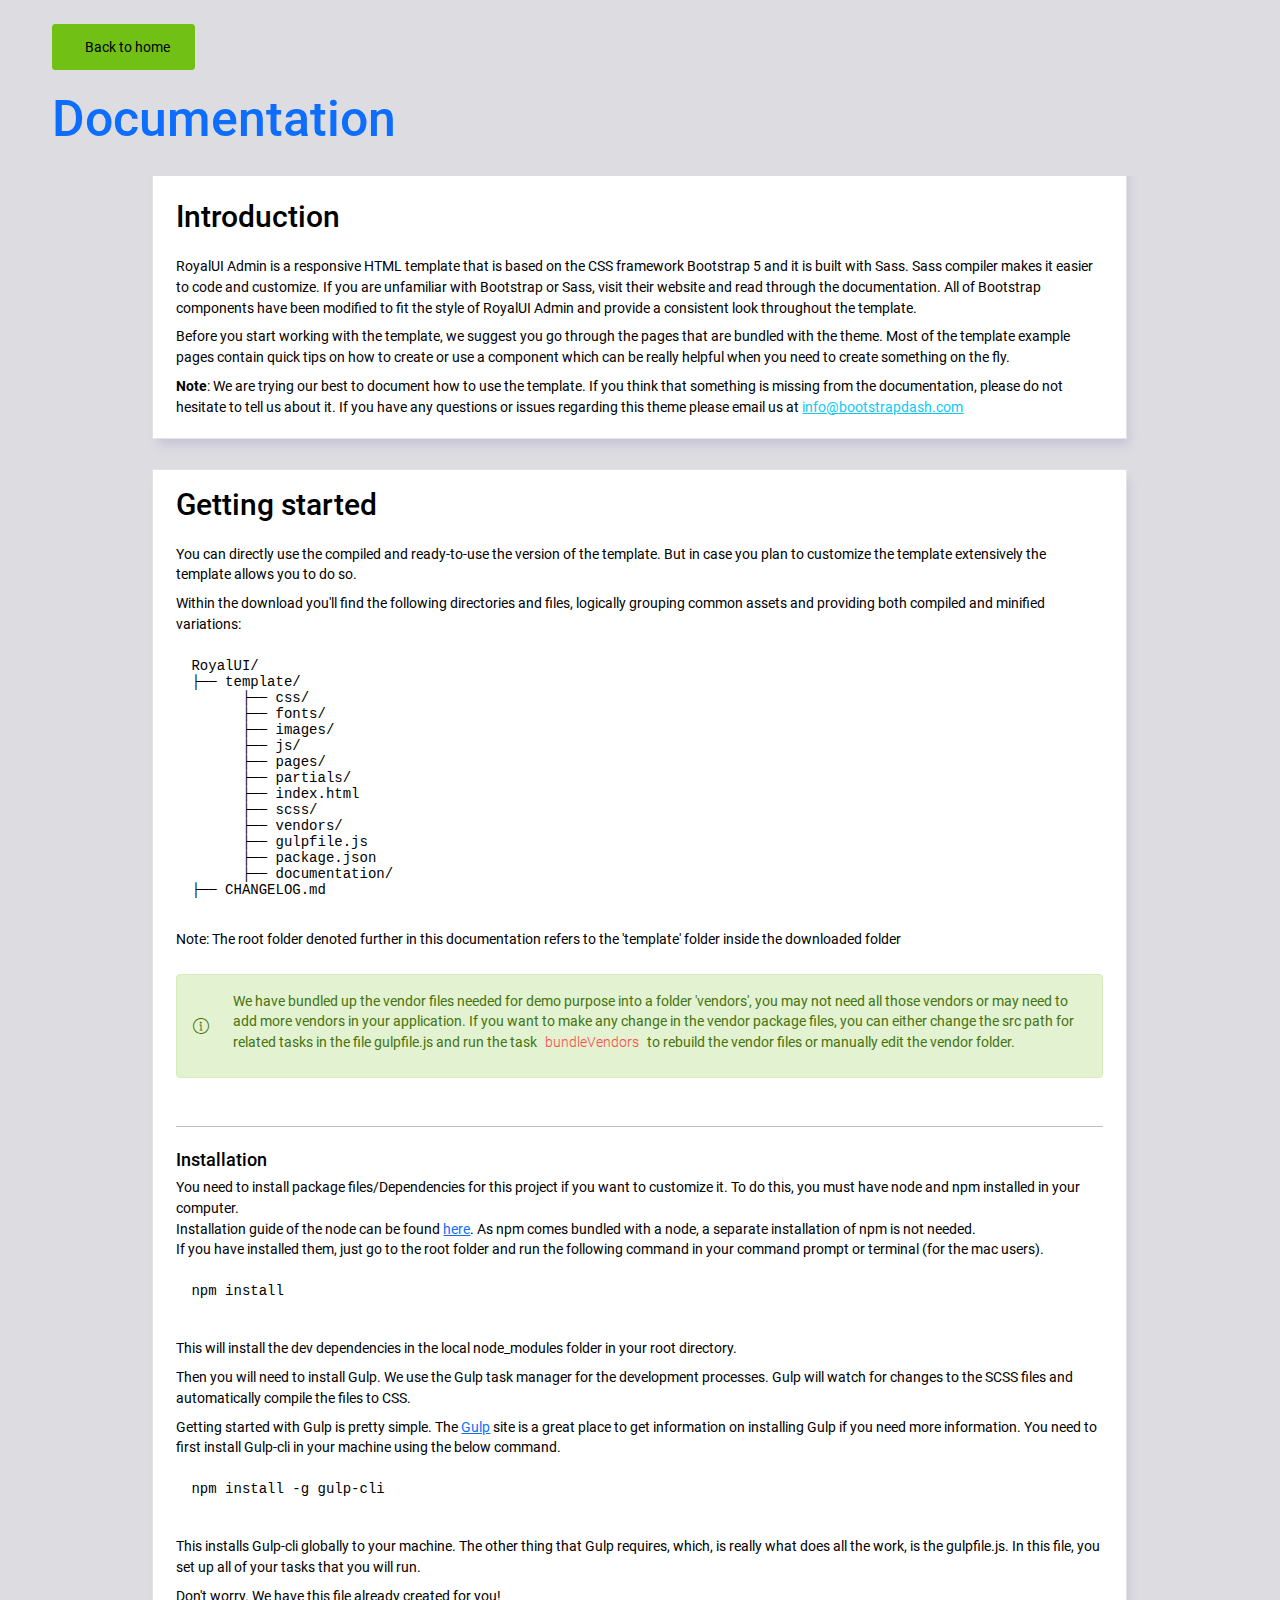
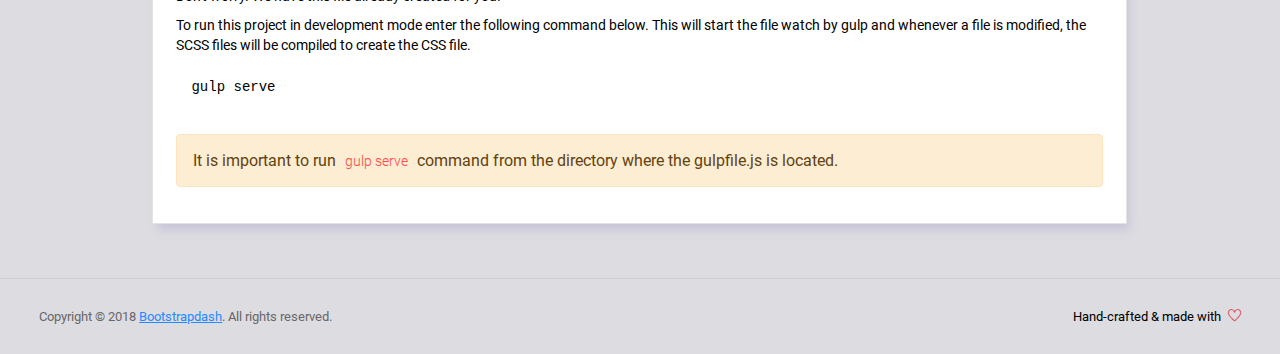
<file: static/admin/documentation/documentation.html>
<!DOCTYPE html>
<html lang="en">

<head>
  <!-- Required meta tags -->
  <meta charset="utf-8">
  <meta name="viewport" content="width=device-width, initial-scale=1, shrink-to-fit=no">
  <title>RoyalUI Admin Dashboard</title>
  <!-- plugins:css -->
  <link rel="stylesheet" href="../vendors/ti-icons/css/themify-icons.css">
  <link rel="stylesheet" href="../vendors/base/vendor.bundle.base.css">
  <!-- endinject -->
  <!-- plugin css for this page -->
  <!-- End plugin css for this page -->
  <!-- inject:css -->
  <link rel="stylesheet" href="../css/style.css">
  <!-- endinject -->
  <link rel="shortcut icon" href="../images/favicon.png" />
</head>

<body>
  <div class="container-scroller">
    <div class="container-fluid page-body-wrapper full-page-wrapper">
      <div class="main-panel w-100  documentation">
        <div class="content-wrapper">
          <div class="container-fluid">
            <div class="row">
              <div class="col-12 doc-header">
                <a class="btn btn-success" href="../index.html"><i class="mdi mdi-home me-2"></i>Back to home</a>
                <h1 class="text-primary mt-4">Documentation</h1>
              </div>
            </div>
            <div class="row doc-content">
              <div class="col-12 col-md-10 offset-md-1">
                <div class="col-12 grid-margin" id="doc-intro">
                    <div class="card">
                        <div class="card-body">
                            <h3 class="mb-4 mt-4">Introduction</h3>
                            <p>RoyalUI Admin is a responsive HTML template that is based on the CSS framework Bootstrap 5 and it is built with Sass. Sass compiler makes it easier to code and customize. If you are unfamiliar with Bootstrap or Sass, visit their
                                website and read through the documentation. All of Bootstrap components have been modified to fit the style of RoyalUI Admin and provide a consistent look throughout the template.</p>
                            <p>Before you start working with the template, we suggest you go through the pages that are bundled with the theme. Most of the template example pages contain quick tips on how to create or use a component which can
                                be really helpful when you need to create something on the fly.</p>
                            <p class="d-inline"><strong>Note</strong>: We are trying our best to document how to use the template. If you think that something is missing from the documentation, please do not hesitate to tell us about it. If you have any questions or issues regarding this theme please email us at <a class="d-inline text-info" href="mailto:info@bootstrapdash.com">info@bootstrapdash.com</a></p>
                        </div>
                    </div>
                </div>
                <div class="col-12 grid-margin" id="doc-started">
                    <div class="card">
                        <div class="card-body">
                            <h3 class="mb-4">Getting started</h3>
                            <p>You can directly use the compiled and ready-to-use the version of the template. But in case you plan to customize the template extensively the template allows you to do so.</p>
                            <p>Within the download you'll find the following directories and files, logically grouping common assets and providing both compiled and minified variations:</p>
                            <pre>
RoyalUI/
├── template/
      ├── css/
      ├── fonts/
      ├── images/
      ├── js/
      ├── pages/
      ├── partials/
      ├── index.html
      ├── scss/
      ├── vendors/
      ├── gulpfile.js
      ├── package.json                           
      ├── documentation/
├── CHANGELOG.md</pre>
                            <p class="mt-1">Note: The root folder denoted further in this documentation refers to the 'template' folder inside the downloaded folder</p>
                            <div class="alert alert-success mt-4 d-flex align-items-center" role="alert">
                              <i class="ti-info-alt me-4"></i>
                              <p>We have bundled up the vendor files needed for demo purpose into a folder 'vendors', you may not need all those vendors or may need to add more vendors in your application. If you want to make any change in the vendor package files, you can either change the src path for related tasks in the file gulpfile.js and run the task <code> bundleVendors </code> to rebuild the vendor files or manually edit the vendor folder.</p>
                            </div>
                            <hr class="mt-5">
                            <h4 class="mt-4">Installation</h4>
                            <p class="mb-0">
                              You need to install package files/Dependencies for this project if you want to customize it. To do this, you must have <span class="font-weight-bold">node and npm</span> installed in your computer.
                            </p>
                            <p class="mb-0">Installation guide of the node can be found <a href="https://nodejs.org/en/">here</a>. As npm comes bundled with a node, a separate installation of npm is not needed.</p>
                            <p>
                                If you have installed them, just go to the root folder and run the following command in your command prompt or terminal (for the mac users).
                            </p>
                            <pre class="shell-mode">
npm install</pre>
                            <p class="mt-4">
                              This will install the dev dependencies in the local <span class="font-weight-bold">node_modules</span> folder in your root directory.
                            </p>
                            <p class="mt-2">
                              Then you will need to install <span class="font-weight-bold">Gulp</span>. We use the Gulp task manager for the development processes. Gulp will watch for changes to the SCSS files and automatically compile the files to CSS.
                            </p>
                            <p>Getting started with Gulp is pretty simple. The <a href="https://gulpjs.com/" target="_blank">Gulp</a> site is a great place to get information on installing Gulp if you need more information. You need to first install Gulp-cli in your machine using the below command.</p>
                            <pre class="shell-mode">
npm install -g gulp-cli</pre>
                            <p class="mt-4">This installs Gulp-cli globally to your machine. The other thing that Gulp requires, which, is really what does all the work, is the gulpfile.js. In this file, you set up all of your tasks that you will run.</p>
                            <p>Don't worry. We have this file already created for you!</p>
                            <p>To run this project in development mode enter the following command below. This will start the file watch by gulp and whenever a file is modified, the SCSS files will be compiled to create the CSS file.</p>
<pre class="shell-mode">
gulp serve</pre>           
                            <div class="alert alert-warning mt-4" role="alert">
                              <i class="ti-info-alt-outline"></i>It is important to run <code>gulp serve</code> command from the directory where the gulpfile.js is located.
                            </div>
                        </div>
                    </div>
                </div>
              </div>
            </div>
          </div>
        </div>
        <!-- partial:../partials/_footer.html -->

        <footer class="footer">
          <div class="d-sm-flex justify-content-center justify-content-sm-between">
            <span class="text-muted text-center text-sm-left d-block d-sm-inline-block">Copyright © 2018 <a href="https://www.bootstrapdash.com/" target="_blank">Bootstrapdash</a>. All rights reserved.</span>
            <span class="float-none float-sm-right d-block mt-1 mt-sm-0 text-center">Hand-crafted & made with <i class="ti-heart text-danger ms-1"></i></span>
          </div>
        </footer>

        <!-- partial -->
      </div>
    </div>
  </div>
<!-- plugins:js -->
<script src="../vendors/base/vendor.bundle.base.js"></script>
<!-- endinject -->
<!-- inject:js -->
<script src="../js/off-canvas.js"></script>
<script src="../js/hoverable-collapse.js"></script>
<script src="../js/template.js"></script>
<script src="../js/todolist.js"></script>
<!-- endinject -->
<!-- Custom js for this page-->
<script src="../js/documentation.js"></script> 
<!-- End custom js for this page-->
</body>

</html>
</file>
<file: static/admin/vendors/ti-icons/css/themify-icons.css>
@font-face {
	font-family: 'themify';
	src:url('../fonts/themify.eot');
	src:url('../fonts/themify.eot?#iefix') format('embedded-opentype'),
		url('../fonts/themify.woff') format('woff'),
		url('../fonts/themify.ttf') format('truetype'),
		url('../fonts/themify.svg') format('svg');
	font-weight: normal;
	font-style: normal;
}

[class^="ti-"], [class*=" ti-"] {
	font-family: 'themify';
	speak: none;
	font-style: normal;
	font-weight: normal;
	font-variant: normal;
	text-transform: none;
	line-height: 1;

	/* Better Font Rendering =========== */
	-webkit-font-smoothing: antialiased;
	-moz-osx-font-smoothing: grayscale;
}

.ti-wand:before {
	content: "\e600";
}
.ti-volume:before {
	content: "\e601";
}
.ti-user:before {
	content: "\e602";
}
.ti-unlock:before {
	content: "\e603";
}
.ti-unlink:before {
	content: "\e604";
}
.ti-trash:before {
	content: "\e605";
}
.ti-thought:before {
	content: "\e606";
}
.ti-target:before {
	content: "\e607";
}
.ti-tag:before {
	content: "\e608";
}
.ti-tablet:before {
	content: "\e609";
}
.ti-star:before {
	content: "\e60a";
}
.ti-spray:before {
	content: "\e60b";
}
.ti-signal:before {
	content: "\e60c";
}
.ti-shopping-cart:before {
	content: "\e60d";
}
.ti-shopping-cart-full:before {
	content: "\e60e";
}
.ti-settings:before {
	content: "\e60f";
}
.ti-search:before {
	content: "\e610";
}
.ti-zoom-in:before {
	content: "\e611";
}
.ti-zoom-out:before {
	content: "\e612";
}
.ti-cut:before {
	content: "\e613";
}
.ti-ruler:before {
	content: "\e614";
}
.ti-ruler-pencil:before {
	content: "\e615";
}
.ti-ruler-alt:before {
	content: "\e616";
}
.ti-bookmark:before {
	content: "\e617";
}
.ti-bookmark-alt:before {
	content: "\e618";
}
.ti-reload:before {
	content: "\e619";
}
.ti-plus:before {
	content: "\e61a";
}
.ti-pin:before {
	content: "\e61b";
}
.ti-pencil:before {
	content: "\e61c";
}
.ti-pencil-alt:before {
	content: "\e61d";
}
.ti-paint-roller:before {
	content: "\e61e";
}
.ti-paint-bucket:before {
	content: "\e61f";
}
.ti-na:before {
	content: "\e620";
}
.ti-mobile:before {
	content: "\e621";
}
.ti-minus:before {
	content: "\e622";
}
.ti-medall:before {
	content: "\e623";
}
.ti-medall-alt:before {
	content: "\e624";
}
.ti-marker:before {
	content: "\e625";
}
.ti-marker-alt:before {
	content: "\e626";
}
.ti-arrow-up:before {
	content: "\e627";
}
.ti-arrow-right:before {
	content: "\e628";
}
.ti-arrow-left:before {
	content: "\e629";
}
.ti-arrow-down:before {
	content: "\e62a";
}
.ti-lock:before {
	content: "\e62b";
}
.ti-location-arrow:before {
	content: "\e62c";
}
.ti-link:before {
	content: "\e62d";
}
.ti-layout:before {
	content: "\e62e";
}
.ti-layers:before {
	content: "\e62f";
}
.ti-layers-alt:before {
	content: "\e630";
}
.ti-key:before {
	content: "\e631";
}
.ti-import:before {
	content: "\e632";
}
.ti-image:before {
	content: "\e633";
}
.ti-heart:before {
	content: "\e634";
}
.ti-heart-broken:before {
	content: "\e635";
}
.ti-hand-stop:before {
	content: "\e636";
}
.ti-hand-open:before {
	content: "\e637";
}
.ti-hand-drag:before {
	content: "\e638";
}
.ti-folder:before {
	content: "\e639";
}
.ti-flag:before {
	content: "\e63a";
}
.ti-flag-alt:before {
	content: "\e63b";
}
.ti-flag-alt-2:before {
	content: "\e63c";
}
.ti-eye:before {
	content: "\e63d";
}
.ti-export:before {
	content: "\e63e";
}
.ti-exchange-vertical:before {
	content: "\e63f";
}
.ti-desktop:before {
	content: "\e640";
}
.ti-cup:before {
	content: "\e641";
}
.ti-crown:before {
	content: "\e642";
}
.ti-comments:before {
	content: "\e643";
}
.ti-comment:before {
	content: "\e644";
}
.ti-comment-alt:before {
	content: "\e645";
}
.ti-close:before {
	content: "\e646";
}
.ti-clip:before {
	content: "\e647";
}
.ti-angle-up:before {
	content: "\e648";
}
.ti-angle-right:before {
	content: "\e649";
}
.ti-angle-left:before {
	content: "\e64a";
}
.ti-angle-down:before {
	content: "\e64b";
}
.ti-check:before {
	content: "\e64c";
}
.ti-check-box:before {
	content: "\e64d";
}
.ti-camera:before {
	content: "\e64e";
}
.ti-announcement:before {
	content: "\e64f";
}
.ti-brush:before {
	content: "\e650";
}
.ti-briefcase:before {
	content: "\e651";
}
.ti-bolt:before {
	content: "\e652";
}
.ti-bolt-alt:before {
	content: "\e653";
}
.ti-blackboard:before {
	content: "\e654";
}
.ti-bag:before {
	content: "\e655";
}
.ti-move:before {
	content: "\e656";
}
.ti-arrows-vertical:before {
	content: "\e657";
}
.ti-arrows-horizontal:before {
	content: "\e658";
}
.ti-fullscreen:before {
	content: "\e659";
}
.ti-arrow-top-right:before {
	content: "\e65a";
}
.ti-arrow-top-left:before {
	content: "\e65b";
}
.ti-arrow-circle-up:before {
	content: "\e65c";
}
.ti-arrow-circle-right:before {
	content: "\e65d";
}
.ti-arrow-circle-left:before {
	content: "\e65e";
}
.ti-arrow-circle-down:before {
	content: "\e65f";
}
.ti-angle-double-up:before {
	content: "\e660";
}
.ti-angle-double-right:before {
	content: "\e661";
}
.ti-angle-double-left:before {
	content: "\e662";
}
.ti-angle-double-down:before {
	content: "\e663";
}
.ti-zip:before {
	content: "\e664";
}
.ti-world:before {
	content: "\e665";
}
.ti-wheelchair:before {
	content: "\e666";
}
.ti-view-list:before {
	content: "\e667";
}
.ti-view-list-alt:before {
	content: "\e668";
}
.ti-view-grid:before {
	content: "\e669";
}
.ti-uppercase:before {
	content: "\e66a";
}
.ti-upload:before {
	content: "\e66b";
}
.ti-underline:before {
	content: "\e66c";
}
.ti-truck:before {
	content: "\e66d";
}
.ti-timer:before {
	content: "\e66e";
}
.ti-ticket:before {
	content: "\e66f";
}
.ti-thumb-up:before {
	content: "\e670";
}
.ti-thumb-down:before {
	content: "\e671";
}
.ti-text:before {
	content: "\e672";
}
.ti-stats-up:before {
	content: "\e673";
}
.ti-stats-down:before {
	content: "\e674";
}
.ti-split-v:before {
	content: "\e675";
}
.ti-split-h:before {
	content: "\e676";
}
.ti-smallcap:before {
	content: "\e677";
}
.ti-shine:before {
	content: "\e678";
}
.ti-shift-right:before {
	content: "\e679";
}
.ti-shift-left:before {
	content: "\e67a";
}
.ti-shield:before {
	content: "\e67b";
}
.ti-notepad:before {
	content: "\e67c";
}
.ti-server:before {
	content: "\e67d";
}
.ti-quote-right:before {
	content: "\e67e";
}
.ti-quote-left:before {
	content: "\e67f";
}
.ti-pulse:before {
	content: "\e680";
}
.ti-printer:before {
	content: "\e681";
}
.ti-power-off:before {
	content: "\e682";
}
.ti-plug:before {
	content: "\e683";
}
.ti-pie-chart:before {
	content: "\e684";
}
.ti-paragraph:before {
	content: "\e685";
}
.ti-panel:before {
	content: "\e686";
}
.ti-package:before {
	content: "\e687";
}
.ti-music:before {
	content: "\e688";
}
.ti-music-alt:before {
	content: "\e689";
}
.ti-mouse:before {
	content: "\e68a";
}
.ti-mouse-alt:before {
	content: "\e68b";
}
.ti-money:before {
	content: "\e68c";
}
.ti-microphone:before {
	content: "\e68d";
}
.ti-menu:before {
	content: "\e68e";
}
.ti-menu-alt:before {
	content: "\e68f";
}
.ti-map:before {
	content: "\e690";
}
.ti-map-alt:before {
	content: "\e691";
}
.ti-loop:before {
	content: "\e692";
}
.ti-location-pin:before {
	content: "\e693";
}
.ti-list:before {
	content: "\e694";
}
.ti-light-bulb:before {
	content: "\e695";
}
.ti-Italic:before {
	content: "\e696";
}
.ti-info:before {
	content: "\e697";
}
.ti-infinite:before {
	content: "\e698";
}
.ti-id-badge:before {
	content: "\e699";
}
.ti-hummer:before {
	content: "\e69a";
}
.ti-home:before {
	content: "\e69b";
}
.ti-help:before {
	content: "\e69c";
}
.ti-headphone:before {
	content: "\e69d";
}
.ti-harddrives:before {
	content: "\e69e";
}
.ti-harddrive:before {
	content: "\e69f";
}
.ti-gift:before {
	content: "\e6a0";
}
.ti-game:before {
	content: "\e6a1";
}
.ti-filter:before {
	content: "\e6a2";
}
.ti-files:before {
	content: "\e6a3";
}
.ti-file:before {
	content: "\e6a4";
}
.ti-eraser:before {
	content: "\e6a5";
}
.ti-envelope:before {
	content: "\e6a6";
}
.ti-download:before {
	content: "\e6a7";
}
.ti-direction:before {
	content: "\e6a8";
}
.ti-direction-alt:before {
	content: "\e6a9";
}
.ti-dashboard:before {
	content: "\e6aa";
}
.ti-control-stop:before {
	content: "\e6ab";
}
.ti-control-shuffle:before {
	content: "\e6ac";
}
.ti-control-play:before {
	content: "\e6ad";
}
.ti-control-pause:before {
	content: "\e6ae";
}
.ti-control-forward:before {
	content: "\e6af";
}
.ti-control-backward:before {
	content: "\e6b0";
}
.ti-cloud:before {
	content: "\e6b1";
}
.ti-cloud-up:before {
	content: "\e6b2";
}
.ti-cloud-down:before {
	content: "\e6b3";
}
.ti-clipboard:before {
	content: "\e6b4";
}
.ti-car:before {
	content: "\e6b5";
}
.ti-calendar:before {
	content: "\e6b6";
}
.ti-book:before {
	content: "\e6b7";
}
.ti-bell:before {
	content: "\e6b8";
}
.ti-basketball:before {
	content: "\e6b9";
}
.ti-bar-chart:before {
	content: "\e6ba";
}
.ti-bar-chart-alt:before {
	content: "\e6bb";
}
.ti-back-right:before {
	content: "\e6bc";
}
.ti-back-left:before {
	content: "\e6bd";
}
.ti-arrows-corner:before {
	content: "\e6be";
}
.ti-archive:before {
	content: "\e6bf";
}
.ti-anchor:before {
	content: "\e6c0";
}
.ti-align-right:before {
	content: "\e6c1";
}
.ti-align-left:before {
	content: "\e6c2";
}
.ti-align-justify:before {
	content: "\e6c3";
}
.ti-align-center:before {
	content: "\e6c4";
}
.ti-alert:before {
	content: "\e6c5";
}
.ti-alarm-clock:before {
	content: "\e6c6";
}
.ti-agenda:before {
	content: "\e6c7";
}
.ti-write:before {
	content: "\e6c8";
}
.ti-window:before {
	content: "\e6c9";
}
.ti-widgetized:before {
	content: "\e6ca";
}
.ti-widget:before {
	content: "\e6cb";
}
.ti-widget-alt:before {
	content: "\e6cc";
}
.ti-wallet:before {
	content: "\e6cd";
}
.ti-video-clapper:before {
	content: "\e6ce";
}
.ti-video-camera:before {
	content: "\e6cf";
}
.ti-vector:before {
	content: "\e6d0";
}
.ti-themify-logo:before {
	content: "\e6d1";
}
.ti-themify-favicon:before {
	content: "\e6d2";
}
.ti-themify-favicon-alt:before {
	content: "\e6d3";
}
.ti-support:before {
	content: "\e6d4";
}
.ti-stamp:before {
	content: "\e6d5";
}
.ti-split-v-alt:before {
	content: "\e6d6";
}
.ti-slice:before {
	content: "\e6d7";
}
.ti-shortcode:before {
	content: "\e6d8";
}
.ti-shift-right-alt:before {
	content: "\e6d9";
}
.ti-shift-left-alt:before {
	content: "\e6da";
}
.ti-ruler-alt-2:before {
	content: "\e6db";
}
.ti-receipt:before {
	content: "\e6dc";
}
.ti-pin2:before {
	content: "\e6dd";
}
.ti-pin-alt:before {
	content: "\e6de";
}
.ti-pencil-alt2:before {
	content: "\e6df";
}
.ti-palette:before {
	content: "\e6e0";
}
.ti-more:before {
	content: "\e6e1";
}
.ti-more-alt:before {
	content: "\e6e2";
}
.ti-microphone-alt:before {
	content: "\e6e3";
}
.ti-magnet:before {
	content: "\e6e4";
}
.ti-line-double:before {
	content: "\e6e5";
}
.ti-line-dotted:before {
	content: "\e6e6";
}
.ti-line-dashed:before {
	content: "\e6e7";
}
.ti-layout-width-full:before {
	content: "\e6e8";
}
.ti-layout-width-default:before {
	content: "\e6e9";
}
.ti-layout-width-default-alt:before {
	content: "\e6ea";
}
.ti-layout-tab:before {
	content: "\e6eb";
}
.ti-layout-tab-window:before {
	content: "\e6ec";
}
.ti-layout-tab-v:before {
	content: "\e6ed";
}
.ti-layout-tab-min:before {
	content: "\e6ee";
}
.ti-layout-slider:before {
	content: "\e6ef";
}
.ti-layout-slider-alt:before {
	content: "\e6f0";
}
.ti-layout-sidebar-right:before {
	content: "\e6f1";
}
.ti-layout-sidebar-none:before {
	content: "\e6f2";
}
.ti-layout-sidebar-left:before {
	content: "\e6f3";
}
.ti-layout-placeholder:before {
	content: "\e6f4";
}
.ti-layout-menu:before {
	content: "\e6f5";
}
.ti-layout-menu-v:before {
	content: "\e6f6";
}
.ti-layout-menu-separated:before {
	content: "\e6f7";
}
.ti-layout-menu-full:before {
	content: "\e6f8";
}
.ti-layout-media-right-alt:before {
	content: "\e6f9";
}
.ti-layout-media-right:before {
	content: "\e6fa";
}
.ti-layout-media-overlay:before {
	content: "\e6fb";
}
.ti-layout-media-overlay-alt:before {
	content: "\e6fc";
}
.ti-layout-media-overlay-alt-2:before {
	content: "\e6fd";
}
.ti-layout-media-left-alt:before {
	content: "\e6fe";
}
.ti-layout-media-left:before {
	content: "\e6ff";
}
.ti-layout-media-center-alt:before {
	content: "\e700";
}
.ti-layout-media-center:before {
	content: "\e701";
}
.ti-layout-list-thumb:before {
	content: "\e702";
}
.ti-layout-list-thumb-alt:before {
	content: "\e703";
}
.ti-layout-list-post:before {
	content: "\e704";
}
.ti-layout-list-large-image:before {
	content: "\e705";
}
.ti-layout-line-solid:before {
	content: "\e706";
}
.ti-layout-grid4:before {
	content: "\e707";
}
.ti-layout-grid3:before {
	content: "\e708";
}
.ti-layout-grid2:before {
	content: "\e709";
}
.ti-layout-grid2-thumb:before {
	content: "\e70a";
}
.ti-layout-cta-right:before {
	content: "\e70b";
}
.ti-layout-cta-left:before {
	content: "\e70c";
}
.ti-layout-cta-center:before {
	content: "\e70d";
}
.ti-layout-cta-btn-right:before {
	content: "\e70e";
}
.ti-layout-cta-btn-left:before {
	content: "\e70f";
}
.ti-layout-column4:before {
	content: "\e710";
}
.ti-layout-column3:before {
	content: "\e711";
}
.ti-layout-column2:before {
	content: "\e712";
}
.ti-layout-accordion-separated:before {
	content: "\e713";
}
.ti-layout-accordion-merged:before {
	content: "\e714";
}
.ti-layout-accordion-list:before {
	content: "\e715";
}
.ti-ink-pen:before {
	content: "\e716";
}
.ti-info-alt:before {
	content: "\e717";
}
.ti-help-alt:before {
	content: "\e718";
}
.ti-headphone-alt:before {
	content: "\e719";
}
.ti-hand-point-up:before {
	content: "\e71a";
}
.ti-hand-point-right:before {
	content: "\e71b";
}
.ti-hand-point-left:before {
	content: "\e71c";
}
.ti-hand-point-down:before {
	content: "\e71d";
}
.ti-gallery:before {
	content: "\e71e";
}
.ti-face-smile:before {
	content: "\e71f";
}
.ti-face-sad:before {
	content: "\e720";
}
.ti-credit-card:before {
	content: "\e721";
}
.ti-control-skip-forward:before {
	content: "\e722";
}
.ti-control-skip-backward:before {
	content: "\e723";
}
.ti-control-record:before {
	content: "\e724";
}
.ti-control-eject:before {
	content: "\e725";
}
.ti-comments-smiley:before {
	content: "\e726";
}
.ti-brush-alt:before {
	content: "\e727";
}
.ti-youtube:before {
	content: "\e728";
}
.ti-vimeo:before {
	content: "\e729";
}
.ti-twitter:before {
	content: "\e72a";
}
.ti-time:before {
	content: "\e72b";
}
.ti-tumblr:before {
	content: "\e72c";
}
.ti-skype:before {
	content: "\e72d";
}
.ti-share:before {
	content: "\e72e";
}
.ti-share-alt:before {
	content: "\e72f";
}
.ti-rocket:before {
	content: "\e730";
}
.ti-pinterest:before {
	content: "\e731";
}
.ti-new-window:before {
	content: "\e732";
}
.ti-microsoft:before {
	content: "\e733";
}
.ti-list-ol:before {
	content: "\e734";
}
.ti-linkedin:before {
	content: "\e735";
}
.ti-layout-sidebar-2:before {
	content: "\e736";
}
.ti-layout-grid4-alt:before {
	content: "\e737";
}
.ti-layout-grid3-alt:before {
	content: "\e738";
}
.ti-layout-grid2-alt:before {
	content: "\e739";
}
.ti-layout-column4-alt:before {
	content: "\e73a";
}
.ti-layout-column3-alt:before {
	content: "\e73b";
}
.ti-layout-column2-alt:before {
	content: "\e73c";
}
.ti-instagram:before {
	content: "\e73d";
}
.ti-google:before {
	content: "\e73e";
}
.ti-github:before {
	content: "\e73f";
}
.ti-flickr:before {
	content: "\e740";
}
.ti-facebook:before {
	content: "\e741";
}
.ti-dropbox:before {
	content: "\e742";
}
.ti-dribbble:before {
	content: "\e743";
}
.ti-apple:before {
	content: "\e744";
}
.ti-android:before {
	content: "\e745";
}
.ti-save:before {
	content: "\e746";
}
.ti-save-alt:before {
	content: "\e747";
}
.ti-yahoo:before {
	content: "\e748";
}
.ti-wordpress:before {
	content: "\e749";
}
.ti-vimeo-alt:before {
	content: "\e74a";
}
.ti-twitter-alt:before {
	content: "\e74b";
}
.ti-tumblr-alt:before {
	content: "\e74c";
}
.ti-trello:before {
	content: "\e74d";
}
.ti-stack-overflow:before {
	content: "\e74e";
}
.ti-soundcloud:before {
	content: "\e74f";
}
.ti-sharethis:before {
	content: "\e750";
}
.ti-sharethis-alt:before {
	content: "\e751";
}
.ti-reddit:before {
	content: "\e752";
}
.ti-pinterest-alt:before {
	content: "\e753";
}
.ti-microsoft-alt:before {
	content: "\e754";
}
.ti-linux:before {
	content: "\e755";
}
.ti-jsfiddle:before {
	content: "\e756";
}
.ti-joomla:before {
	content: "\e757";
}
.ti-html5:before {
	content: "\e758";
}
.ti-flickr-alt:before {
	content: "\e759";
}
.ti-email:before {
	content: "\e75a";
}
.ti-drupal:before {
	content: "\e75b";
}
.ti-dropbox-alt:before {
	content: "\e75c";
}
.ti-css3:before {
	content: "\e75d";
}
.ti-rss:before {
	content: "\e75e";
}
.ti-rss-alt:before {
	content: "\e75f";
}
</file>
<file: static/admin/vendors/base/vendor.bundle.base.css>
/*
 * Container style
 */
.ps {
  overflow: hidden !important;
  overflow-anchor: none;
  -ms-overflow-style: none;
  touch-action: auto;
  -ms-touch-action: auto;
}

/*
 * Scrollbar rail styles
 */
.ps__rail-x {
  display: none;
  opacity: 0;
  transition: background-color .2s linear, opacity .2s linear;
  -webkit-transition: background-color .2s linear, opacity .2s linear;
  height: 15px;
  /* there must be 'bottom' or 'top' for ps__rail-x */
  bottom: 0px;
  /* please don't change 'position' */
  position: absolute;
}

.ps__rail-y {
  display: none;
  opacity: 0;
  transition: background-color .2s linear, opacity .2s linear;
  -webkit-transition: background-color .2s linear, opacity .2s linear;
  width: 15px;
  /* there must be 'right' or 'left' for ps__rail-y */
  right: 0;
  /* please don't change 'position' */
  position: absolute;
}

.ps--active-x > .ps__rail-x,
.ps--active-y > .ps__rail-y {
  display: block;
  background-color: transparent;
}

.ps:hover > .ps__rail-x,
.ps:hover > .ps__rail-y,
.ps--focus > .ps__rail-x,
.ps--focus > .ps__rail-y,
.ps--scrolling-x > .ps__rail-x,
.ps--scrolling-y > .ps__rail-y {
  opacity: 0.6;
}

.ps .ps__rail-x:hover,
.ps .ps__rail-y:hover,
.ps .ps__rail-x:focus,
.ps .ps__rail-y:focus,
.ps .ps__rail-x.ps--clicking,
.ps .ps__rail-y.ps--clicking {
  background-color: #eee;
  opacity: 0.9;
}

/*
 * Scrollbar thumb styles
 */
.ps__thumb-x {
  background-color: #aaa;
  border-radius: 6px;
  transition: background-color .2s linear, height .2s ease-in-out;
  -webkit-transition: background-color .2s linear, height .2s ease-in-out;
  height: 6px;
  /* there must be 'bottom' for ps__thumb-x */
  bottom: 2px;
  /* please don't change 'position' */
  position: absolute;
}

.ps__thumb-y {
  background-color: #aaa;
  border-radius: 6px;
  transition: background-color .2s linear, width .2s ease-in-out;
  -webkit-transition: background-color .2s linear, width .2s ease-in-out;
  width: 6px;
  /* there must be 'right' for ps__thumb-y */
  right: 2px;
  /* please don't change 'position' */
  position: absolute;
}

.ps__rail-x:hover > .ps__thumb-x,
.ps__rail-x:focus > .ps__thumb-x,
.ps__rail-x.ps--clicking .ps__thumb-x {
  background-color: #999;
  height: 11px;
}

.ps__rail-y:hover > .ps__thumb-y,
.ps__rail-y:focus > .ps__thumb-y,
.ps__rail-y.ps--clicking .ps__thumb-y {
  background-color: #999;
  width: 11px;
}

/* MS supports */
@supports (-ms-overflow-style: none) {
  .ps {
    overflow: auto !important;
  }
}

@media screen and (-ms-high-contrast: active), (-ms-high-contrast: none) {
  .ps {
    overflow: auto !important;
  }
}
</file>
